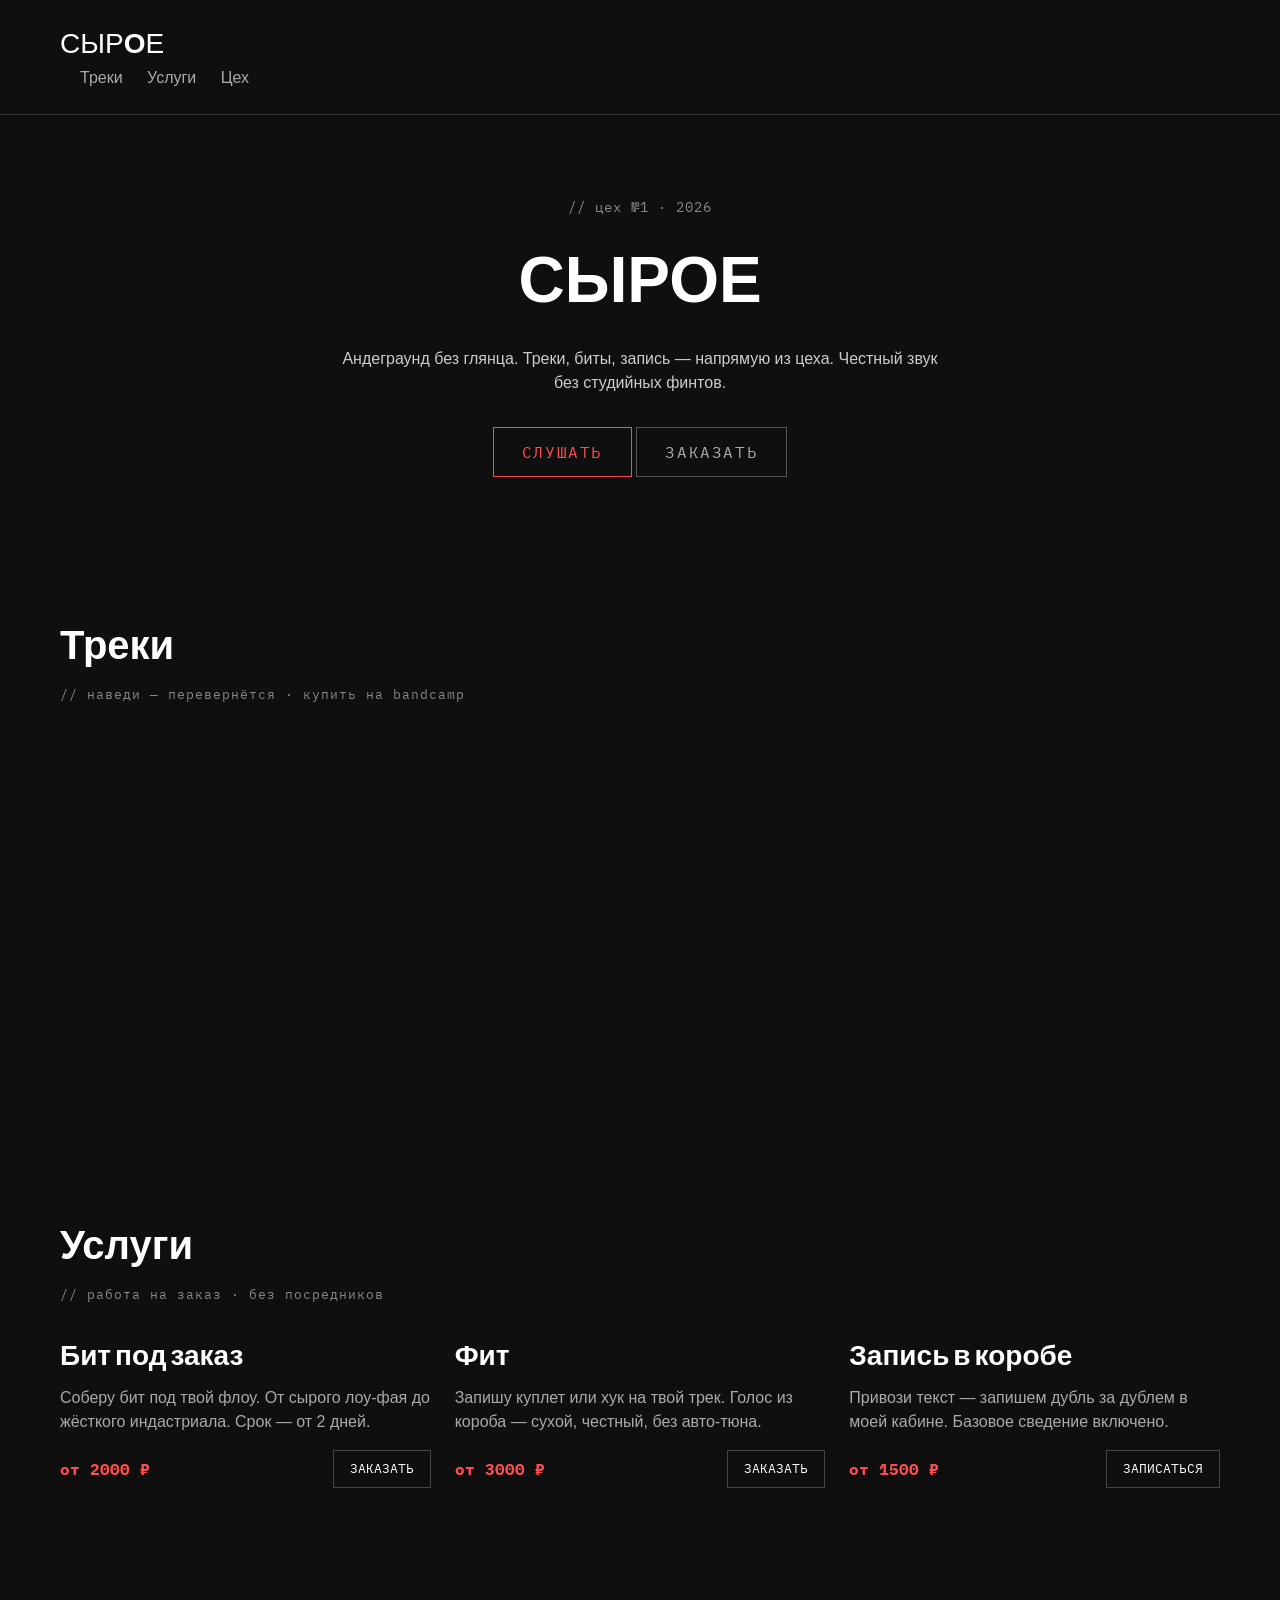
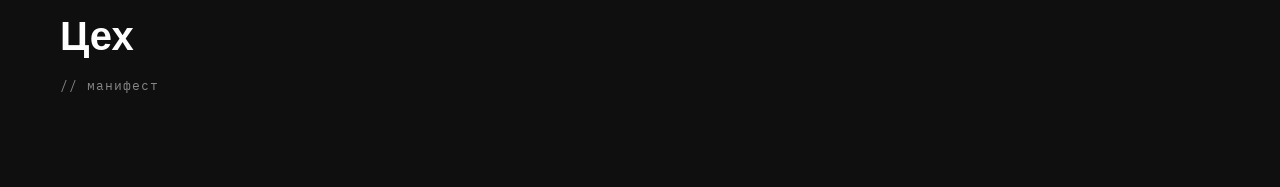
<file: S_Y_R_O_E/index.html>
<!DOCTYPE html>
<html lang="ru">
<head>
  <meta charset="UTF-8">
  <meta name="viewport" content="width=device-width, initial-scale=1.0">
  <title>СЫРОЕ — андеграунд из цеха</title>
  <meta name="description" content="СЫРОЕ. Треки, биты, запись — напрямую из цеха. Андеграунд без глянца.">
  <link rel="preconnect" href="https://fonts.googleapis.com">
  <link rel="preconnect" href="https://fonts.gstatic.com" crossorigin>
  <link href="https://fonts.googleapis.com/css2?family=Bebas+Neue&family=IBM+Plex+Mono:wght@400;500;700&display=swap" rel="stylesheet">

  <style>
    :root {
      --accent: #ff4d4d;
      --bg: #0f0f0f;
      --card: #1a1a1a;
    }

    * { box-sizing: border-box; margin: 0; padding: 0; }
    body { background: var(--bg); color: #fff; font-family: sans-serif; line-height: 1.5; }

    .wrap { max-width: 1200px; margin: 0 auto; padding: 0 20px; }

    /* HEADER */
    header { padding: 24px 0; border-bottom: 1px solid #333; }
    .logo { font-family: 'Bebas Neue', sans-serif; font-size: 28px; text-decoration: none; color: #fff; }
    nav a { color: #aaa; text-decoration: none; margin-left: 20px; font-weight: 500; }
    nav a:hover { color: var(--accent); }

    /* HERO */
    .hero { padding: 80px 0; text-align: center; }
    .tag { color: #888; font-family: 'IBM Plex Mono', monospace; font-size: 14px; letter-spacing: 1px; }
    .hero h1 { font-family: 'Bebas Neue', sans-serif; font-size: 64px; margin: 16px 0; }
    .hero p { color: #ccc; max-width: 600px; margin: 0 auto 32px; }
    .btn { display: inline-block; padding: 12px 28px; border: 1px solid var(--accent); color: var(--accent); text-decoration: none; font-family: 'IBM Plex Mono', monospace; text-transform: uppercase; letter-spacing: 0.1em; transition: all 0.3s; }
    .btn:hover { background: var(--accent); color: var(--bg); }
    .btn-ghost { border-color: #555; color: #aaa; }
    .btn-ghost:hover { border-color: var(--accent); color: var(--accent); background: transparent; }

    /* TRACKS GRID */
    #tracks { padding: 60px 0; }
    h2 { font-family: 'Bebas Neue', sans-serif; font-size: 40px; margin-bottom: 8px; }
    .sub { color: #888; font-family: 'IBM Plex Mono', monospace; font-size: 13px; letter-spacing: 1px; margin-bottom: 32px; }
    .grid-tracks { display: grid; grid-template-columns: repeat(auto-fit, minmax(260px, 1fr)); gap: 30px; }

    /* FLIP CARD */
    .flip-card { perspective: 1000px; width: 280px; height: 360px; position: relative; }
    .flip-card-inner { position: relative; width: 100%; height: 100%; transform-style: preserve-3d; transition: transform 0.8s cubic-bezier(0.4, 0, 0.2, 1); }
    .flip-card:hover .flip-card-inner { transform: rotateY(180deg); }
    .flip-card-front, .flip-card-back { position: absolute; top: 0; left: 0; backface-visibility: hidden; width: 100%; height: 100%; display: flex; flex-direction: column; justify-content: center; align-items: center; text-align: center; padding: 20px; box-sizing: border-box; }
    .flip-card-front { background: var(--card); color: white; }
    .flip-card-back { background: var(--bg); color: var(--accent); transform: rotateY(180deg); }
    .letter { font-family: 'Bebas Neue', sans-serif; font-size: 80px; line-height: 1; opacity: 0.15; position: absolute; top: -10px; left: -10px; right: -10px; bottom: -10px; pointer-events: none; }
    .tag-small { color: #888; font-family: 'IBM Plex Mono', monospace; font-size: 12px; letter-spacing: 1px; margin-top: 8px; }

    /* LYRICS TOGGLE */
    .lyrics {
      max-height: 80px;
      overflow: hidden;
      position: relative;
      margin-bottom: 16px;
      transition: max-height 0.6s cubic-bezier(0.4, 0, 0.2, 1);
    }
    .lyrics::after {
      content: '';
      position: absolute;
      bottom: 0;
      left: 0; right: 0;
      height: 40px;
      background: linear-gradient(transparent, var(--bg));
      pointer-events: none;
    }
    .lyrics.expanded { max-height: 500px; }
    .lyrics.expanded::after { opacity: 0; }
    .lyrics p { margin: 0; font-size: 15px; line-height: 1.4; }

    .lyrics-toggle {
      display: inline-block;
      padding: 8px 16px;
      border: 1px solid var(--accent);
      color: var(--accent);
      background: transparent;
      cursor: pointer;
      font-family: 'IBM Plex Mono', monospace;
      text-transform: uppercase;
      letter-spacing: 0.1em;
      transition: all 0.3s;
      user-select: none;
    }
    .lyrics-toggle:hover { background: var(--accent); color: var(--bg); }

    .price-row { display: flex; justify-content: space-between; align-items: center; width: 100%; margin-top: 16px; }
    .price { font-family: 'IBM Plex Mono', monospace; font-weight: 700; color: var(--accent); }
    .buy { color: #fff; text-decoration: none; border: 1px solid #444; padding: 8px 16px; font-family: 'IBM Plex Mono', monospace; text-transform: uppercase; font-size: 13px; transition: 0.3s; }
    .buy:hover { border-color: var(--accent); color: var(--accent); }

    /* SERVICES & TSEH */
    section { padding: 60px 0; }
    .services { display: grid; grid-template-columns: repeat(auto-fit, minmax(260px, 1fr)); gap: 24px; }
    .service h3 { font-family: 'Bebas Neue', sans-serif; font-size: 28px; margin-bottom: 8px; }
    .service p { color: #aaa; margin-bottom: 16px; }
    .principles li { margin: 6px 0; color: #666; }

    footer { padding: 40px 0; border-top: 1px solid #333; text-align: center; color: #777; }
    .socials a { color: #fff; margin: 0 10px; text-decoration: none; }
    .socials a:hover { color: var(--accent); }

    /* SCROLL ANIMATION */
    .reveal { opacity: 0; transform: translateY(30px); transition: opacity 0.8s, transform 0.8s; }
    .reveal.visible { opacity: 1; transform: translateY(0); }
    .reveal-delay-1 { transition-delay: 0.1s; }
    .reveal-delay-2 { transition-delay: 0.2s; }
    .reveal-delay-3 { transition-delay: 0.3s; }
    .reveal-delay-4 { transition-delay: 0.4s; }
  </style>
</head>

<body>
  <header>
    <div class="wrap">
      <a href="#" class="logo">СЫР<b>О</b>Е</a>
      <nav>
        <a href="#tracks">Треки</a>
        <a href="#services">Услуги</a>
        <a href="#tseh">Цех</a>
      </nav>
    </div>
  </header>

  <section class="hero">
    <div class="wrap">
      <span class="tag">// цех №1 · 2026</span>
      <h1>СЫР<b>О</b>Е</h1>
      <p>Андеграунд без глянца. Треки, биты, запись — напрямую из цеха. Честный звук без студийных финтов.</p>
      <div class="cta">
        <a href="#tracks" class="btn btn-primary">Слушать</a>
        <a href="#services" class="btn btn-ghost">Заказать</a>
      </div>
    </div>
  </section>

  <section id="tracks">
    <div class="wrap">
      <h2>Треки</h2>
      <div class="sub">// наведи — перевернётся · купить на bandcamp</div>
      <div class="grid-tracks">

        <!-- КАРТОЧКА 1 -->
        <div class="flip-card reveal reveal-delay-1">
          <div class="flip-card-inner">
            <div class="flip-card-front">
              <div class="letter">Ц</div>
              <h3>ЦЕХ</h3>
              <span class="tag-small">жёсткий</span>
            </div>
            <div class="flip-card-back">
              <h3>ЦЕХ</h3>
              <div class="lyrics">
                <p>«Здесь не пишут — здесь куют. Каждый такт как удар по металлу.»</p>
              </div>
              <button type="button" class="lyrics-toggle">Развернуть</button>
              <div class="price-row">
                <span class="price">100 ₽</span>
                <a href="/tracks/ceh" class="buy">купить</a>
              </div>
            </div>
          </div>
        </div>

        <!-- КАРТОЧКА 2 -->
        <div class="flip-card reveal reveal-delay-2">
          <div class="flip-card-inner">
            <div class="flip-card-front">
              <div class="letter">С</div>
              <h3>СМЕНА ОКОНЧЕНА</h3>
              <span class="tag-small">лирика</span>
            </div>
            <div class="flip-card-back">
              <h3>СМЕНА ОКОНЧЕНА</h3>
              <div class="lyrics">
                <p>«Гудок. Замок. Фонарь натриевый. Дом — там, где не спрашивают.»</p>
              </div>
              <button type="button" class="lyrics-toggle">Развернуть</button>
              <div class="price-row">
                <span class="price">100 ₽</span>
                <a href="/tracks/smena" class="buy">купить</a>
              </div>
            </div>
          </div>
        </div>

        <!-- КАРТОЧКА 3 -->
        <div class="flip-card reveal reveal-delay-3">
          <div class="flip-card-inner">
            <div class="flip-card-front">
              <div class="letter">В</div>
              <h3>ВОЛК</h3>
              <span class="tag-small">брендовый</span>
            </div>
            <div class="flip-card-back">
              <h3>ВОЛК</h3>
              <div class="lyrics">
                <p>«Я не вою на луну. Я работаю в темноте.»</p>
              </div>
              <button type="button" class="lyrics-toggle">Развернуть</button>
              <div class="price-row">
                <span class="price">100 ₽</span>
                <a href="/tracks/volk" class="buy">купить</a>
              </div>
            </div>
          </div>
        </div>

        <!-- КАРТОЧКА 4 -->
        <div class="flip-card reveal reveal-delay-4">
          <div class="flip-card-inner">
            <div class="flip-card-front">
              <div class="letter">П</div>
              <h3>ПЛАСТИЛИН</h3>
              <span class="tag-small">философский</span>
            </div>
            <div class="flip-card-back">
              <h3>ПЛАСТИЛИН</h3>
              <div class="lyrics">
                <p>«Меня лепили руками чужими — я застыл как смог над районом.»</p>
              </div>
              <button type="button" class="lyrics-toggle">Развернуть</button>
              <div class="price-row">
                <span class="price">100 ₽</span>
                <a href="/tracks/plastilin" class="buy">купить</a>
              </div>
            </div>
          </div>
        </div>

      </div>
    </div>
  </section>

  <section id="services">
    <div class="wrap">
      <h2>Услуги</h2>
      <div class="sub">// работа на заказ · без посредников</div>
      <div class="services">
        <div class="service">
          <h3>Бит под заказ</h3>
          <p>Соберу бит под твой флоу. От сырого лоу-фая до жёсткого индастриала. Срок — от 2 дней.</p>
          <div class="price-row">
            <span class="price">от 2000 ₽</span>
            <a href="/order/beat" class="buy">заказать</a>
          </div>
        </div>
        <div class="service">
          <h3>Фит</h3>
          <p>Запишу куплет или хук на твой трек. Голос из короба — сухой, честный, без авто-тюна.</p>
          <div class="price-row">
            <span class="price">от 3000 ₽</span>
            <a href="/order/feature" class="buy">заказать</a>
          </div>
        </div>
        <div class="service">
          <h3>Запись в коробе</h3>
          <p>Привози текст — запишем дубль за дублем в моей кабине. Базовое сведение включено.</p>
          <div class="price-row">
            <span class="price">от 1500 ₽</span>
            <a href="/order/record" class="buy">записаться</a>
          </div>
        </div>
      </div>
    </div>
  </section>

  <section id="tseh">
    <div class="wrap">
      <h2>Цех</h2>
      <div class="sub">// манифест</
</file>
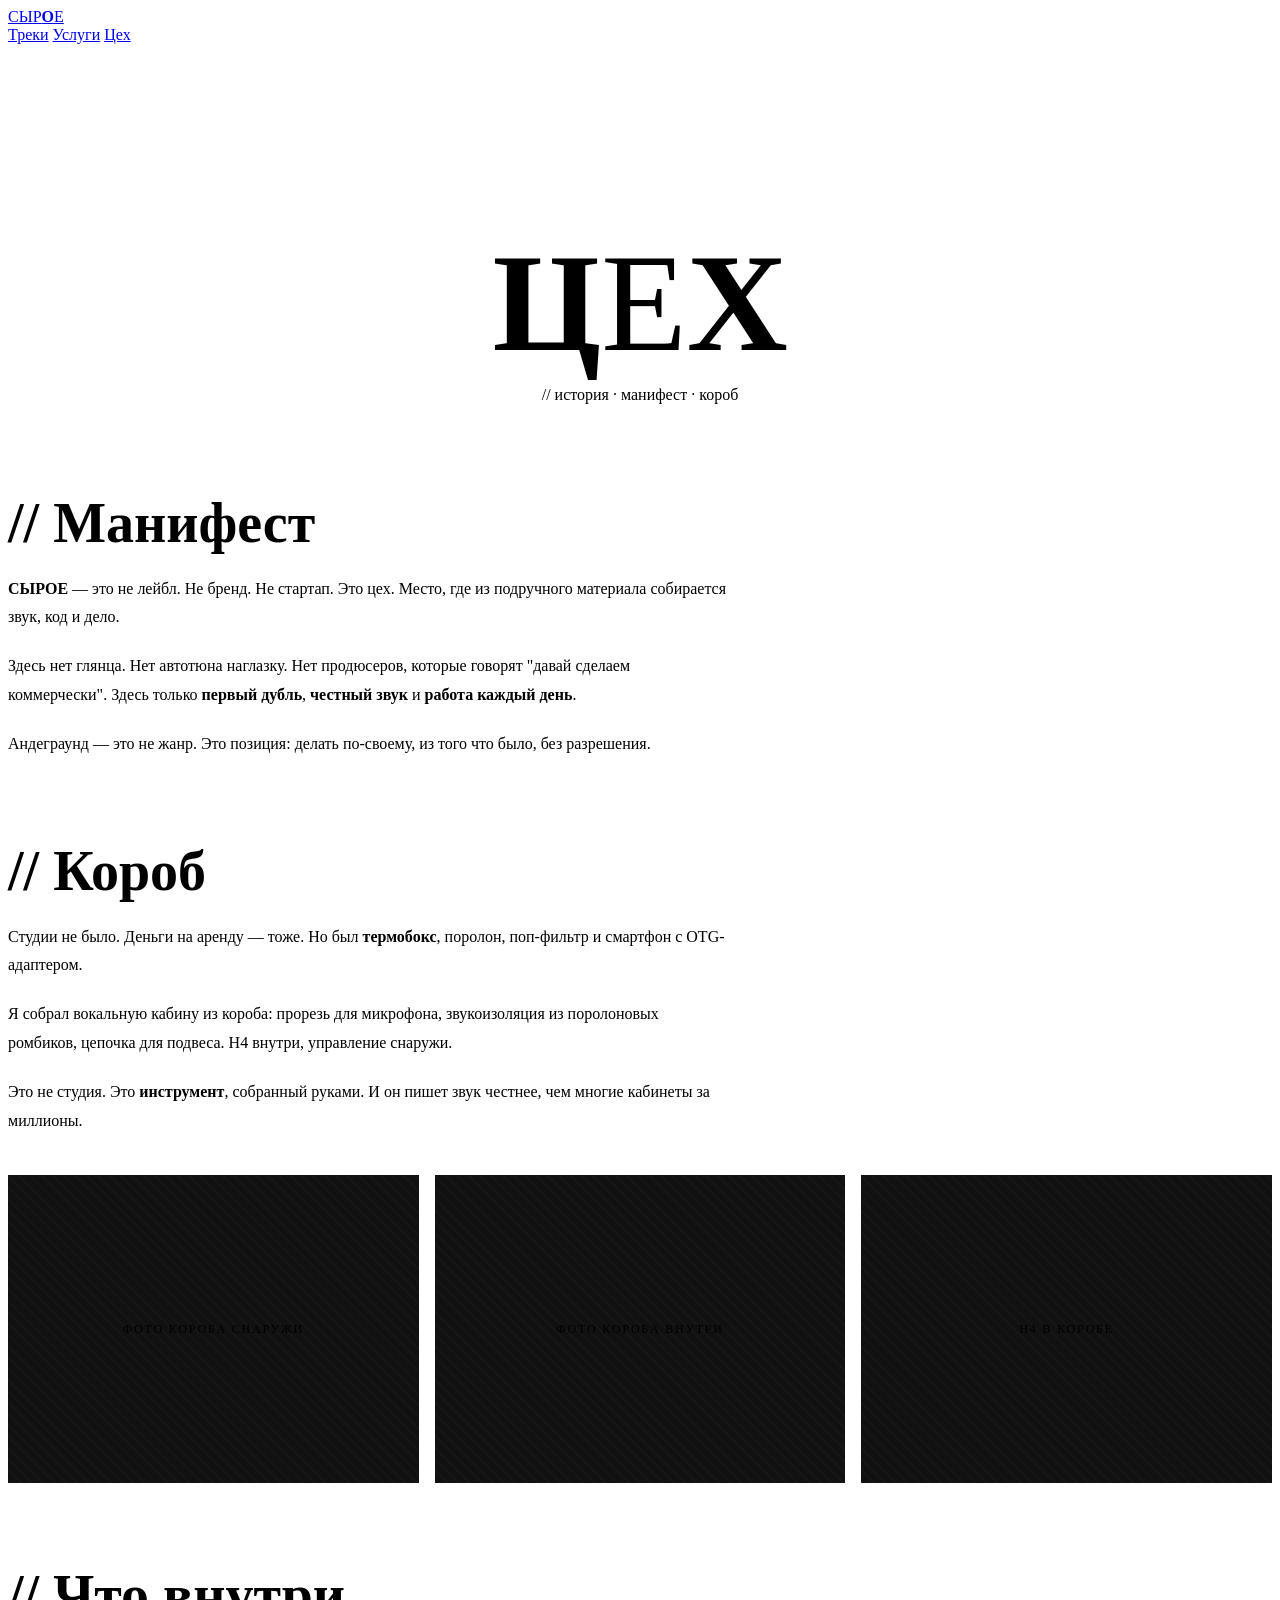
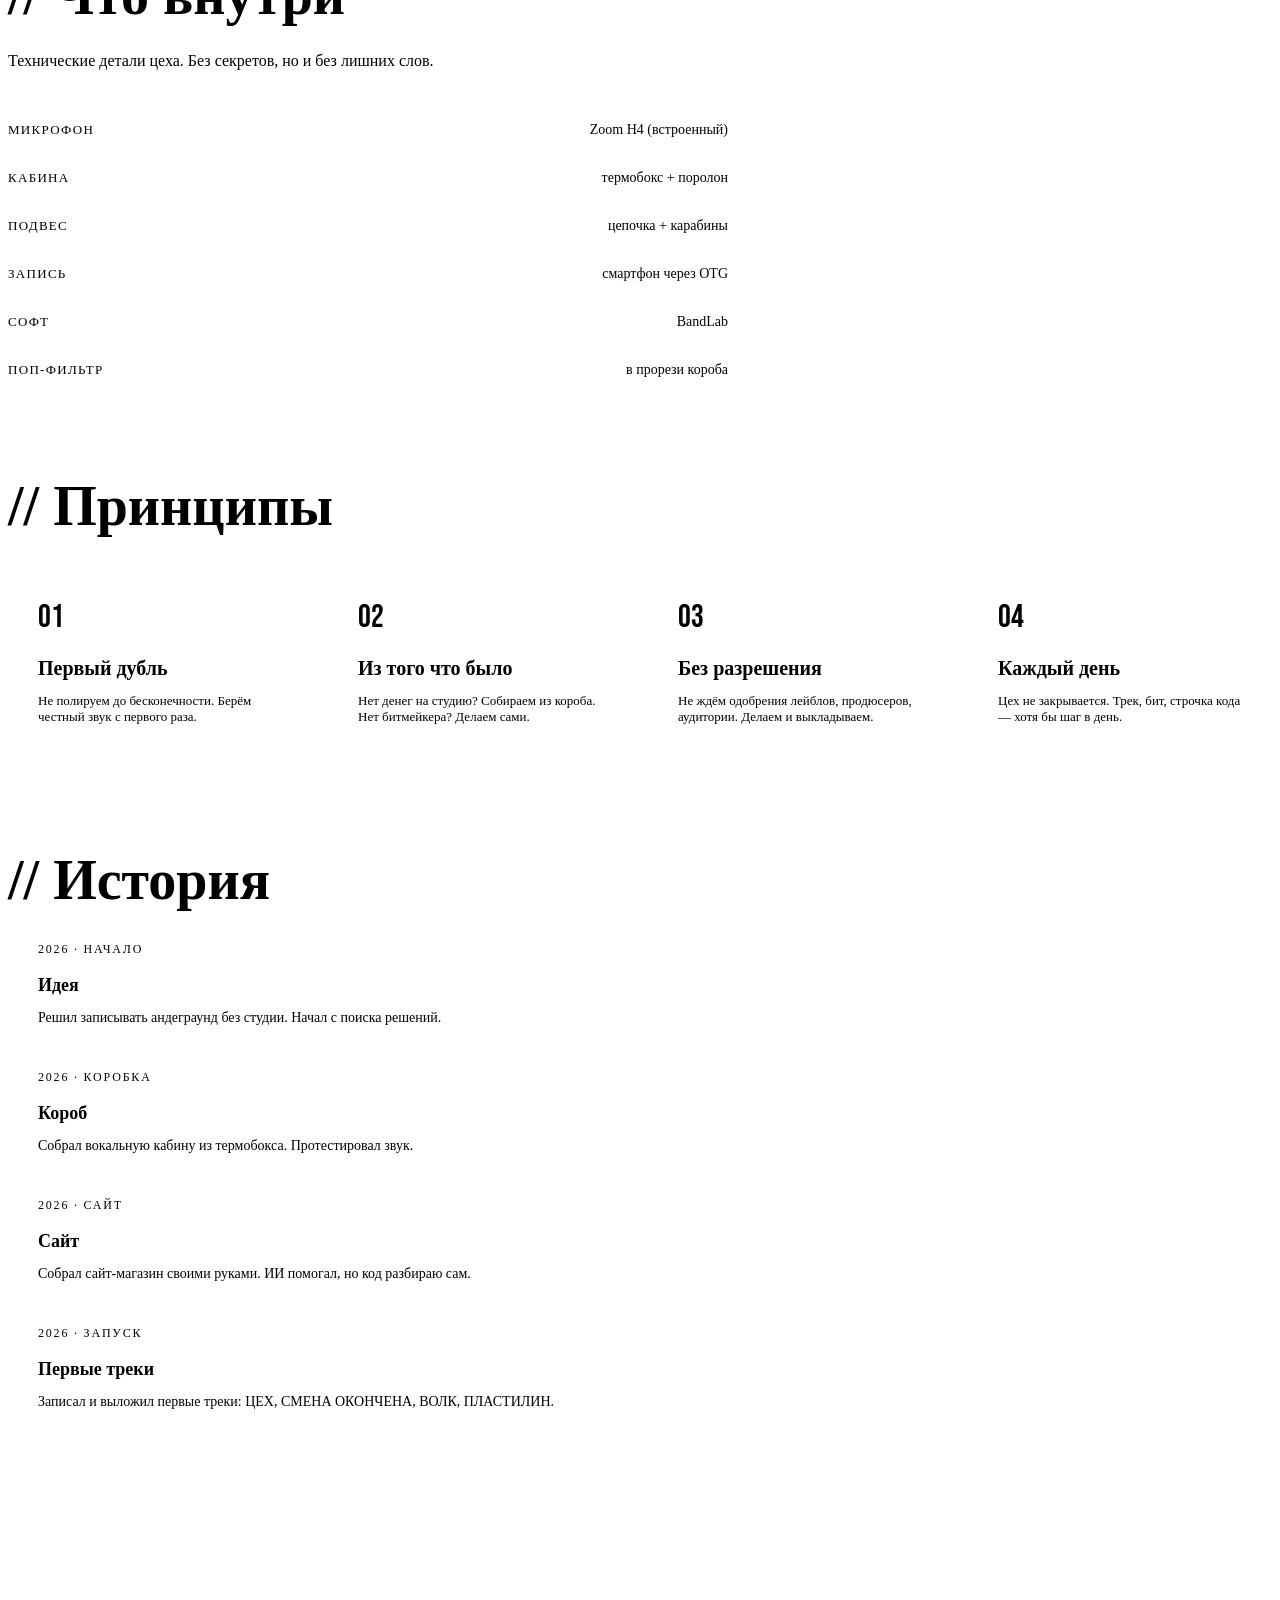
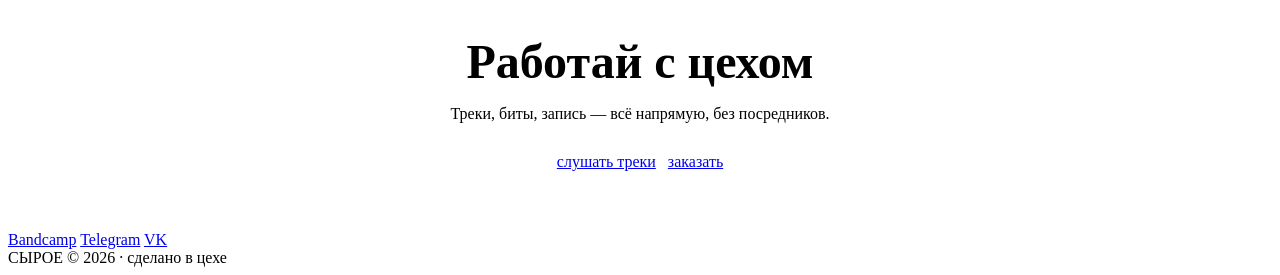
<file: S_Y_R_O_E/about.html>
<!DOCTYPE html>
<html lang="ru">
<head>
<meta charset="UTF-8">
<meta name="viewport" content="width=device-width, initial-scale=1.0">
<title>Цех — СЫРОЕ</title>
<meta name="description" content="Цех СЫРОЕ. История, манифест, короб. Андеграунд без глянца.">
<link rel="preconnect" href="https://fonts.googleapis.com">
<link rel="preconnect" href="https://fonts.gstatic.com" crossorigin>
<link href="https://fonts.googleapis.com/css2?family=Bebas+Neue&family=IBM+Plex+Mono:wght@400;500;700&display=swap" rel="stylesheet">
<link rel="stylesheet" href="styles.css">
<style>
.about-hero {
  padding: 80px 0 40px;
  text-align: center;
}

.about-hero h1 {
  font-size: clamp(60px, 12vw, 140px);
  line-height: 0.9;
  margin-bottom: 20px;
}

.about-hero h1 b {
  color: var(--accent);
  font-weight: 400;
}

.about-hero .sub {
  margin-bottom: 0;
}

.about-section {
  margin-bottom: 80px;
}

.about-section h2 {
  font-size: clamp(36px, 6vw, 56px);
  margin-bottom: 20px;
}

.about-section h2::before {
  content: '// ';
  color: var(--accent);
}

.about-text {
  max-width: 720px;
  font-size: 16px;
  line-height: 1.8;
  color: var(--muted);
}

.about-text p {
  margin-bottom: 20px;
}

.about-text b {
  color: var(--text);
}

.about-text .accent {
  color: var(--accent);
}

.photo-grid {
  display: grid;
  grid-template-columns: repeat(auto-fit, minmax(280px, 1fr));
  gap: 16px;
  margin-top: 40px;
}

.photo-placeholder {
  aspect-ratio: 4 / 3;
  background:
    repeating-linear-gradient(45deg, rgba(255,255,255,0.02) 0 2px, transparent 2px 8px),
    #111;
  border: 1px solid var(--border);
  display: flex;
  align-items: center;
  justify-content: center;
  color: var(--muted);
  font-size: 12px;
  text-transform: uppercase;
  letter-spacing: 0.15em;
}

.tech-list {
  max-width: 720px;
  margin-top: 30px;
}

.tech-item {
  display: flex;
  justify-content: space-between;
  padding: 16px 0;
  border-bottom: 1px dashed var(--border);
}

.tech-item .label {
  color: var(--muted);
  font-size: 13px;
  text-transform: uppercase;
  letter-spacing: 0.1em;
}

.tech-item .value {
  color: var(--text);
  font-size: 14px;
}

.principles-grid {
  display: grid;
  grid-template-columns: repeat(auto-fit, minmax(240px, 1fr));
  gap: 16px;
  margin-top: 30px;
}

.principle-card {
  padding: 30px;
  background: var(--card);
  border: 1px solid var(--border);
  border-left: 4px solid var(--accent);
}

.principle-card .num {
  font-family: 'Bebas Neue', sans-serif;
  font-size: 32px;
  color: var(--accent);
  margin-bottom: 10px;
}

.principle-card h3 {
  font-size: 20px;
  margin-bottom: 10px;
}

.principle-card p {
  font-size: 13px;
  color: var(--muted);
}

.timeline {
  max-width: 720px;
  margin-top: 30px;
}

.timeline-item {
  padding-left: 30px;
  border-left: 2px solid var(--border);
  padding-bottom: 30px;
  position: relative;
}

.timeline-item::before {
  content: '';
  position: absolute;
  left: -6px;
  top: 0;
  width: 10px;
  height: 10px;
  background: var(--accent);
  border-radius: 50%;
}

.timeline-item .date {
  font-size: 12px;
  color: var(--accent);
  text-transform: uppercase;
  letter-spacing: 0.15em;
  margin-bottom: 8px;
}

.timeline-item h3 {
  font-size: 18px;
  margin-bottom: 8px;
}

.timeline-item p {
  font-size: 14px;
  color: var(--muted);
}

.cta-section {
  text-align: center;
  padding: 60px 0;
  border-top: 1px solid var(--border);
}

.cta-section h2 {
  font-size: clamp(32px, 5vw, 48px);
  margin-bottom: 12px;
}

.cta-section p {
  color: var(--muted);
  margin-bottom: 30px;
}

.cta-buttons {
  display: flex;
  gap: 12px;
  justify-content: center;
  flex-wrap: wrap;
}
</style>
</head>
<body>

<header>
  <div class="wrap">
    <a href="index.html" class="logo">СЫР<b>О</b>Е</a>
    <nav>
      <a href="index.html#tracks">Треки</a>
      <a href="index.html#services">Услуги</a>
      <a href="index.html#tseh">Цех</a>
    </nav>
  </div>
</header>

<div class="wrap">
  
  <!-- HERO -->
  <section class="about-hero">
    <h1>Ц<b>Е</b>Х</h1>
    <div class="sub">// история · манифест · короб</div>
  </section>
  
  <!-- МАНИФЕСТ -->
  <section class="about-section">
    <h2>Манифест</h2>
    <div class="about-text">
      <p>
        <b>СЫРОЕ</b> — это не лейбл. Не бренд. Не стартап.
        Это <span class="accent">цех</span>. Место, где из подручного материала
        собирается звук, код и дело.
      </p>
      <p>
        Здесь нет глянца. Нет автотюна наглазку. Нет продюсеров,
        которые говорят "давай сделаем коммерчески". Здесь только
        <b>первый дубль</b>, <b>честный звук</b> и <b>работа каждый день</b>.
      </p>
      <p>
        Андеграунд — это не жанр. Это <span class="accent">позиция</span>:
        делать по-своему, из того что было, без разрешения.
      </p>
    </div>
  </section>
  
  <!-- ИСТОРИЯ КОРОБА -->
  <section class="about-section">
    <h2>Короб</h2>
    <div class="about-text">
      <p>
        Студии не было. Деньги на аренду — тоже. Но был <b>термобокс</b>,
        поролон, поп-фильтр и смартфон с OTG-адаптером.
      </p>
      <p>
        Я собрал <span class="accent">вокальную кабину из короба</span>:
        прорезь для микрофона, звукоизоляция из поролоновых ромбиков,
        цепочка для подвеса. H4 внутри, управление снаружи.
      </p>
      <p>
        Это не студия. Это <b>инструмент</b>, собранный руками.
        И он пишет звук честнее, чем многие кабинеты за миллионы.
      </p>
    </div>
    
    <div class="photo-grid">
      <div class="photo-placeholder">фото короба снаружи</div>
      <div class="photo-placeholder">фото короба внутри</div>
      <div class="photo-placeholder">h4 в коробе</div>
    </div>
  </section>
  
  <!-- ТЕХНИЧЕСКИЕ ДЕТАЛИ -->
  <section class="about-section">
    <h2>Что внутри</h2>
    <div class="about-text">
      <p>Технические детали цеха. Без секретов, но и без лишних слов.</p>
    </div>
    
    <div class="tech-list">
      <div class="tech-item">
        <span class="label">микрофон</span>
        <span class="value">Zoom H4 (встроенный)</span>
      </div>
      <div class="tech-item">
        <span class="label">кабина</span>
        <span class="value">термобокс + поролон</span>
      </div>
      <div class="tech-item">
        <span class="label">подвес</span>
        <span class="value">цепочка + карабины</span>
      </div>
      <div class="tech-item">
        <span class="label">запись</span>
        <span class="value">смартфон через OTG</span>
      </div>
      <div class="tech-item">
        <span class="label">софт</span>
        <span class="value">BandLab</span>
      </div>
      <div class="tech-item">
        <span class="label">поп-фильтр</span>
        <span class="value">в прорези короба</span>
      </div>
    </div>
  </section>
  
  <!-- ПРИНЦИПЫ -->
  <section class="about-section">
    <h2>Принципы</h2>
    <div class="principles-grid">
      <div class="principle-card">
        <div class="num">01</div>
        <h3>Первый дубль</h3>
        <p>Не полируем до бесконечности. Берём честный звук с первого раза.</p>
      </div>
      <div class="principle-card">
        <div class="num">02</div>
        <h3>Из того что было</h3>
        <p>Нет денег на студию? Собираем из короба. Нет битмейкера? Делаем сами.</p>
      </div>
      <div class="principle-card">
        <div class="num">03</div>
        <h3>Без разрешения</h3>
        <p>Не ждём одобрения лейблов, продюсеров, аудитории. Делаем и выкладываем.</p>
      </div>
      <div class="principle-card">
        <div class="num">04</div>
        <h3>Каждый день</h3>
        <p>Цех не закрывается. Трек, бит, строчка кода — хотя бы шаг в день.</p>
      </div>
    </div>
  </section>
  
  <!-- ИСТОРИЯ ПРОЕКТА -->
  <section class="about-section">
    <h2>История</h2>
    <div class="timeline">
      <div class="timeline-item">
        <div class="date">2026 · начало</div>
        <h3>Идея</h3>
        <p>Решил записывать андеграунд без студии. Начал с поиска решений.</p>
      </div>
      <div class="timeline-item">
        <div class="date">2026 · коробка</div>
        <h3>Короб</h3>
        <p>Собрал вокальную кабину из термобокса. Протестировал звук.</p>
      </div>
      <div class="timeline-item">
        <div class="date">2026 · сайт</div>
        <h3>Сайт</h3>
        <p>Собрал сайт-магазин своими руками. ИИ помогал, но код разбираю сам.</p>
      </div>
      <div class="timeline-item">
        <div class="date">2026 · запуск</div>
        <h3>Первые треки</h3>
        <p>Записал и выложил первые треки: ЦЕХ, СМЕНА ОКОНЧЕНА, ВОЛК, ПЛАСТИЛИН.</p>
      </div>
    </div>
  </section>
  
  <!-- CTA -->
  <section class="cta-section">
    <h2>Работай с цехом</h2>
    <p>Треки, биты, запись — всё напрямую, без посредников.</p>
    <div class="cta-buttons">
      <a href="index.html#tracks" class="btn btn-primary">слушать треки</a>
      <a href="order.html" class="btn btn-ghost">заказать</a>
    </div>
  </section>
  
</div>

<footer>
  <div class="wrap">
    <div class="socials">
      <a href="https://syroe.bandcamp.com">Bandcamp</a>
      <a href="https://t.me/syroe">Telegram</a>
      <a href="https://vk.com/syroe">VK</a>
    </div>
    <span class="copyright">СЫРОЕ © 2026 · сделано в цехе</span>
  </div>
</footer>

</body>
</html>
</file>
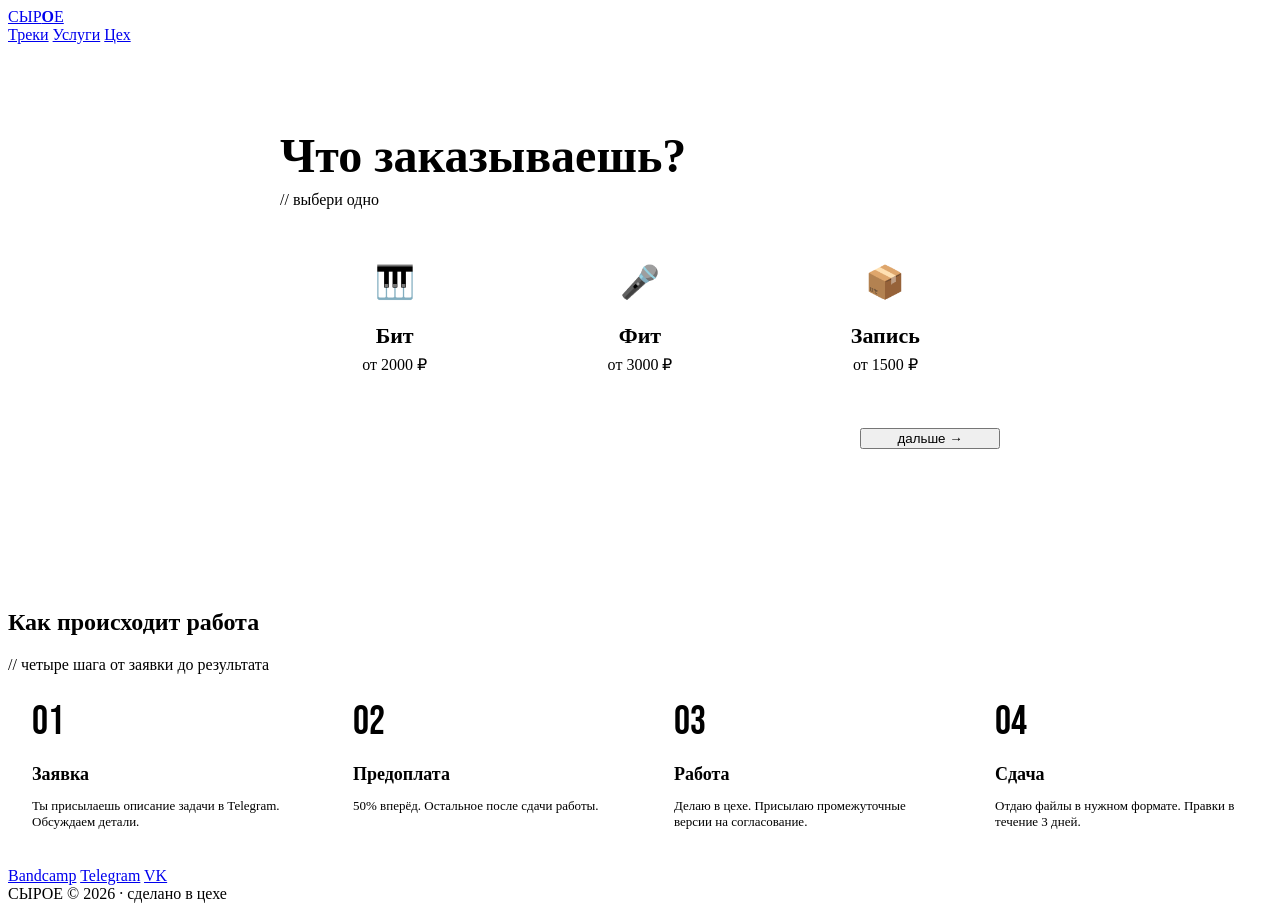
<file: S_Y_R_O_E/order.html>
<!DOCTYPE html>
<html lang="ru">
<head>
<meta charset="UTF-8">
<meta name="viewport" content="width=device-width, initial-scale=1.0">
<title>Заказ — СЫРОЕ</title>
<meta name="description" content="Закажи бит, фит или запись в коробе. Проект СЫРОЕ.">
<link rel="preconnect" href="https://fonts.googleapis.com">
<link rel="preconnect" href="https://fonts.gstatic.com" crossorigin>
<link href="https://fonts.googleapis.com/css2?family=Bebas+Neue&family=IBM+Plex+Mono:wght@400;500;700&display=swap" rel="stylesheet">
<link rel="stylesheet" href="styles.css">
<style>
/* Стили только для страницы заказа */
.wizard {
  max-width: 720px;
  margin: 40px auto 60px;
}

.step {
  display: none;
}

.step.active {
  display: block;
  animation: fadeIn 0.4s ease;
}

@keyframes fadeIn {
  from { opacity: 0; transform: translateY(10px); }
  to { opacity: 1; transform: translateY(0); }
}

.step-indicator {
  display: flex;
  gap: 8px;
  margin-bottom: 40px;
}

.step-dot {
  flex: 1;
  height: 4px;
  background: var(--border);
  transition: 0.3s;
}

.step-dot.active {
  background: var(--accent);
}

.step h2 {
  font-size: clamp(32px, 5vw, 48px);
  margin-bottom: 8px;
}

.step .sub {
  margin-bottom: 30px;
}

.option-grid {
  display: grid;
  grid-template-columns: repeat(auto-fit, minmax(200px, 1fr));
  gap: 16px;
  margin-bottom: 30px;
}

.option-card {
  background: var(--card);
  border: 2px solid var(--border);
  padding: 24px;
  cursor: pointer;
  transition: 0.3s;
  text-align: center;
}

.option-card:hover {
  border-color: var(--accent);
}

.option-card.selected {
  border-color: var(--accent);
  background: rgba(255, 107, 53, 0.08);
}

.option-card .icon {
  font-size: 32px;
  margin-bottom: 12px;
}

.option-card h3 {
  font-size: 22px;
  margin-bottom: 6px;
}

.option-card .price {
  font-size: 16px;
}

.form-group {
  margin-bottom: 24px;
}

.form-group label {
  display: block;
  font-size: 12px;
  text-transform: uppercase;
  letter-spacing: 0.15em;
  color: var(--muted);
  margin-bottom: 10px;
}

.form-group input,
.form-group textarea,
.form-group select {
  width: 100%;
  padding: 14px;
  background: var(--card);
  border: 1px solid var(--border);
  color: var(--text);
  font-family: 'IBM Plex Mono', monospace;
  font-size: 14px;
  transition: 0.3s;
}

.form-group input:focus,
.form-group textarea:focus,
.form-group select:focus {
  outline: none;
  border-color: var(--accent);
}

.form-group textarea {
  min-height: 120px;
  resize: vertical;
}

.tag-options {
  display: flex;
  gap: 10px;
  flex-wrap: wrap;
}

.tag-option {
  padding: 10px 18px;
  background: var(--card);
  border: 1px solid var(--border);
  cursor: pointer;
  transition: 0.3s;
  font-size: 13px;
}

.tag-option:hover {
  border-color: var(--accent);
}

.tag-option.selected {
  background: var(--accent);
  color: var(--bg);
  border-color: var(--accent);
}

.wizard-nav {
  display: flex;
  justify-content: space-between;
  gap: 12px;
  margin-top: 30px;
}

.wizard-nav .btn {
  min-width: 140px;
}

.btn-back {
  background: transparent;
  border: 1px solid var(--border);
  color: var(--muted);
}

.btn-back:hover {
  border-color: var(--text);
  color: var(--text);
}

/* Итог */
.result-message {
  background: var(--card);
  border-left: 4px solid var(--accent);
  padding: 30px;
  margin-bottom: 30px;
  font-size: 14px;
  line-height: 1.8;
  white-space: pre-wrap;
}

.process-section {
  margin-top: 80px;
  padding-top: 60px;
  border-top: 1px solid var(--border);
}

.process-grid {
  display: grid;
  grid-template-columns: repeat(auto-fit, minmax(200px, 1fr));
  gap: 20px;
}

.process-step {
  padding: 24px;
  background: var(--card);
  border: 1px solid var(--border);
}

.process-step .num {
  font-family: 'Bebas Neue', sans-serif;
  font-size: 40px;
  color: var(--accent);
  margin-bottom: 10px;
}

.process-step h3 {
  font-size: 18px;
  margin-bottom: 8px;
}

.process-step p {
  font-size: 13px;
  color: var(--muted);
}
</style>
</head>
<body>

<header>
  <div class="wrap">
    <a href="index.html" class="logo">СЫР<b>О</b>Е</a>
    <nav>
      <a href="index.html#tracks">Треки</a>
      <a href="index.html#services">Услуги</a>
      <a href="index.html#tseh">Цех</a>
    </nav>
  </div>
</header>

<div class="wrap">
  <div class="wizard">
    
    <!-- Индикатор шагов -->
    <div class="step-indicator">
      <div class="step-dot active" data-step="1"></div>
      <div class="step-dot" data-step="2"></div>
      <div class="step-dot" data-step="3"></div>
      <div class="step-dot" data-step="4"></div>
    </div>
    
    <!-- ШАГ 1: Выбор услуги -->
    <div class="step active" data-step="1">
      <h2>Что заказываешь?</h2>
      <div class="sub">// выбери одно</div>
      
      <div class="option-grid">
        <div class="option-card" data-service="Бит под заказ" data-price="от 2000 ₽">
          <div class="icon">🎹</div>
          <h3>Бит</h3>
          <span class="price">от 2000 ₽</span>
        </div>
        
        <div class="option-card" data-service="Фит" data-price="от 3000 ₽">
          <div class="icon">🎤</div>
          <h3>Фит</h3>
          <span class="price">от 3000 ₽</span>
        </div>
        
        <div class="option-card" data-service="Запись в коробе" data-price="от 1500 ₽">
          <div class="icon">📦</div>
          <h3>Запись</h3>
          <span class="price">от 1500 ₽</span>
        </div>
      </div>
      
      <div class="wizard-nav">
        <span></span>
        <button class="btn btn-primary" onclick="nextStep()">дальше →</button>
      </div>
    </div>
    
    <!-- ШАГ 2: Детали -->
    <div class="step" data-step="2">
      <h2>Детали</h2>
      <div class="sub">// расскажи, что нужно</div>
      
      <div class="form-group">
        <label>Настроение / стиль</label>
        <div class="tag-options">
          <div class="tag-option" data-tag="жёсткий">жёсткий</div>
          <div class="tag-option" data-tag="мрачный">мрачный</div>
          <div class="tag-option" data-tag="лоу-фай">лоу-фай</div>
          <div class="tag-option" data-tag="индастриал">индастриал</div>
          <div class="tag-option" data-tag="лирика">лирика</div>
        </div>
      </div>
      
      <div class="form-group">
        <label>Опиши задачу (опционально)</label>
        <textarea id="details" placeholder="Темп, референсы, срок, особые пожелания..."></textarea>
      </div>
      
      <div class="wizard-nav">
        <button class="btn btn-back" onclick="prevStep()">← назад</button>
        <button class="btn btn-primary" onclick="nextStep()">дальше →</button>
      </div>
    </div>
    
    <!-- ШАГ 3: Контакт -->
    <div class="step" data-step="3">
      <h2>Как с тобой связаться?</h2>
      <div class="sub">// оставь контакт</div>
      
      <div class="form-group">
        <label>Имя / ник</label>
        <input type="text" id="contact-name" placeholder="Как к тебе обращаться">
      </div>
      
      <div class="form-group">
        <label>Telegram или VK</label>
        <input type="text" id="contact-link" placeholder="@username или ссылка на VK">
      </div>
      
      <div class="wizard-nav">
        <button class="btn btn-back" onclick="prevStep()">← назад</button>
        <button class="btn btn-primary" onclick="generateMessage()">сформировать заказ</button>
      </div>
    </div>
    
    <!-- ШАГ 4: Итог -->
    <div class="step" data-step="4">
      <h2>Заказ готов</h2>
      <div class="sub">// скопируй и отправь в Telegram</div>
      
      <div class="result-message" id="result"></div>
      
      <div class="wizard-nav">
        <button class="btn btn-back" onclick="prevStep()">← изменить</button>
        <a href="https://t.me/syroe" target="_blank" class="btn btn-primary">открыть telegram</a>
      </div>
    </div>
    
  </div>
  
  <!-- ЭТАПЫ РАБОТЫ -->
  <section class="process-section">
    <h2>Как происходит работа</h2>
    <div class="sub">// четыре шага от заявки до результата</div>
    
    <div class="process-grid">
      <div class="process-step">
        <div class="num">01</div>
        <h3>Заявка</h3>
        <p>Ты присылаешь описание задачи в Telegram. Обсуждаем детали.</p>
      </div>
      
      <div class="process-step">
        <div class="num">02</div>
        <h3>Предоплата</h3>
        <p>50% вперёд. Остальное после сдачи работы.</p>
      </div>
      
      <div class="process-step">
        <div class="num">03</div>
        <h3>Работа</h3>
        <p>Делаю в цехе. Присылаю промежуточные версии на согласование.</p>
      </div>
      
      <div class="process-step">
        <div class="num">04</div>
        <h3>Сдача</h3>
        <p>Отдаю файлы в нужном формате. Правки в течение 3 дней.</p>
      </div>
    </div>
  </section>
</div>

<footer>
  <div class="wrap">
    <div class="socials">
      <a href="https://syroe.bandcamp.com">Bandcamp</a>
      <a href="https://t.me/syroe">Telegram</a>
      <a href="https://vk.com/syroe">VK</a>
    </div>
    <span class="copyright">СЫРОЕ © 2026 · сделано в цехе</span>
  </div>
</footer>

<script>
let currentStep = 1;
const totalSteps = 4;

let order = {
  service: '',
  price: '',
  tags: [],
  details: '',
  name: '',
  contact: ''
};

// Выбор услуги
document.querySelectorAll('.option-card').forEach(card => {
  card.addEventListener('click', () => {
    document.querySelectorAll('.option-card').forEach(c => c.classList.remove('selected'));
    card.classList.add('selected');
    order.service = card.dataset.service;
    order.price = card.dataset.price;
  });
});

// Выбор тегов
document.querySelectorAll('.tag-option').forEach(tag => {
  tag.addEventListener('click', () => {
    tag.classList.toggle('selected');
    const value = tag.dataset.tag;
    if (order.tags.includes(value)) {
      order.tags = order.tags.filter(t => t !== value);
    } else {
      order.tags.push(value);
    }
  });
});

function nextStep() {
  if (currentStep === 1 && !order.service) {
    alert('Выбери услугу');
    return;
  }
  
  if (currentStep < totalSteps) {
    document.querySelector(`.step[data-step="${currentStep}"]`).classList.remove('active');
    currentStep++;
    document.querySelector(`.step[data-step="${currentStep}"]`).classList.add('active');
    updateIndicator();
  }
}

function prevStep() {
  if (currentStep > 1) {
    document.querySelector(`.step[data-step="${currentStep}"]`).classList.remove('active');
    currentStep--;
    document.querySelector(`.step[data-step="${currentStep}"]`).classList.add('active');
    updateIndicator();
  }
}

function updateIndicator() {
  document.querySelectorAll('.step-dot').forEach((dot, index) => {
    if (index < currentStep) {
      dot.classList.add('active');
    } else {
      dot.classList.remove('active');
    }
  });
}

function generateMessage() {
  order.details = document.getElementById('details').value || 'Не указано';
  order.name = document.getElementById('contact-name').value || 'Не указано';
  order.contact = document.getElementById('contact-link').value || 'Не указан';
  
  const tagsText = order.tags.length > 0 ? order.tags.join(', ') : 'Не выбрано';
  
  const message = `ЗАКАЗ · СЫРОЕ

Услуга: ${order.service}
Цена: ${order.price}
Стиль: ${tagsText}
Детали: ${order.details}

Контакт: ${order.name}
Связь: ${order.contact}`;
  
  document.getElementById('result').textContent = message;
  nextStep();
}
</script>

</body>
</html>
</file>
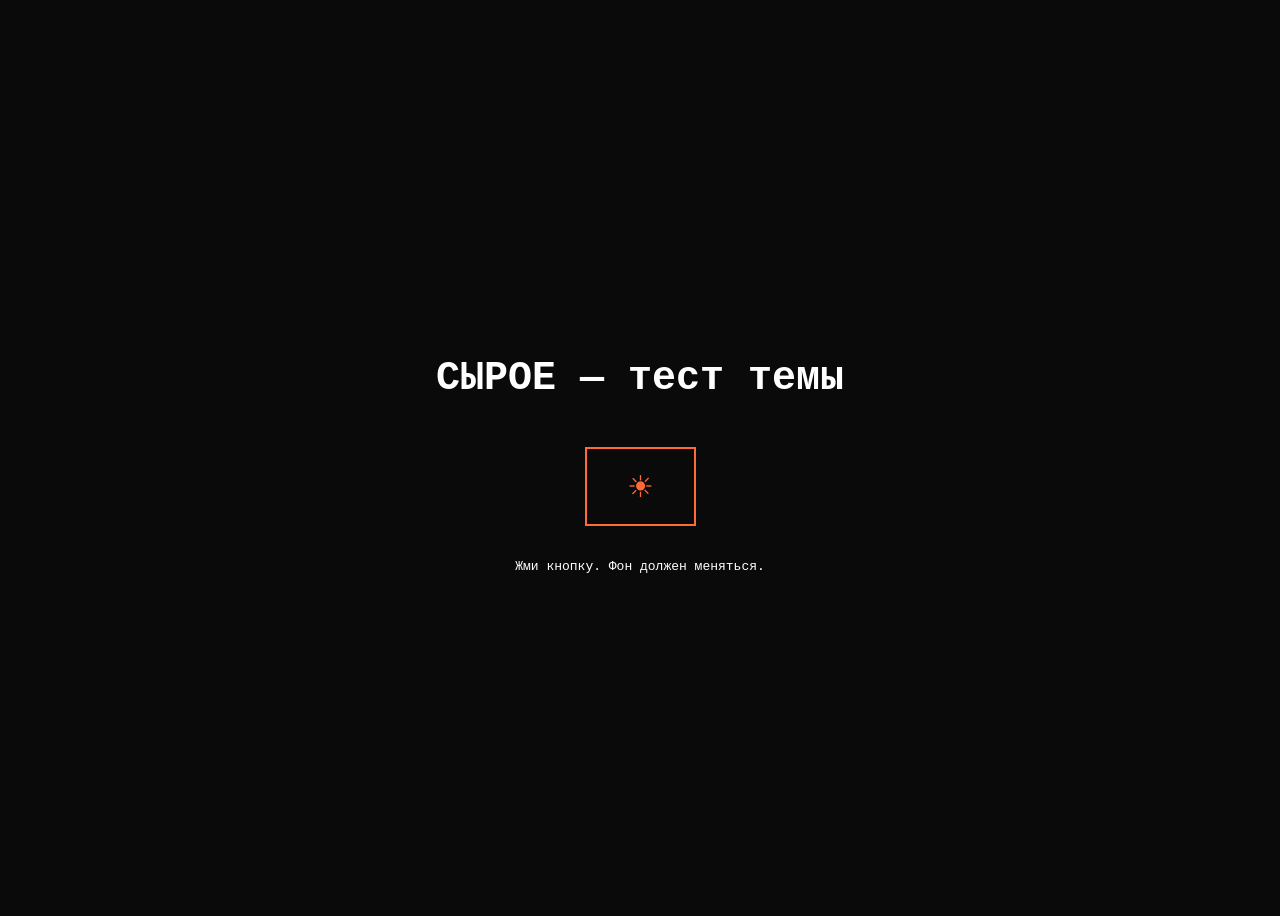
<file: S_Y_R_O_E/test.html>
<!DOCTYPE html>
<html lang="ru">
<head>
<meta charset="UTF-8">
<meta name="viewport" content="width=device-width, initial-scale=1.0">
<title>Тест темы</title>
<style>
:root {
  --bg: #0A0A0A;
  --text: #FFFFFF;
  --accent: #FF6B35;
}
[data-theme="light"] {
  --bg: #F5F2ED;
  --text: #1A1A1A;
  --accent: #E85D2A;
}
body {
  background: var(--bg);
  color: var(--text);
  font-family: monospace;
  display: flex;
  flex-direction: column;
  align-items: center;
  justify-content: center;
  min-height: 100vh;
  gap: 20px;
  transition: background 0.5s, color 0.5s;
}
button {
  padding: 20px 40px;
  font-size: 30px;
  background: transparent;
  border: 2px solid var(--accent);
  color: var(--accent);
  cursor: pointer;
}
h1 { font-size: 40px; }
</style>
</head>
<body>

<h1>СЫРОЕ — тест темы</h1>
<button id="themeBtn"><span id="themeIcon">&#9728;</span></button>
<p>Жми кнопку. Фон должен меняться.</p>

<script>
var btn = document.getElementById('themeBtn');
var icon = document.getElementById('themeIcon');
var root = document.documentElement;

function setIcon() {
  icon.innerHTML = (root.getAttribute('data-theme') === 'light') ? '&#9790;' : '&#9728;';
}

setIcon();

btn.addEventListener('click', function() {
  var t = root.getAttribute('data-theme') === 'light' ? 'dark' : 'light';
  root.setAttribute('data-theme', t);
  setIcon();
});
</script>

</body>
</html>
</file>
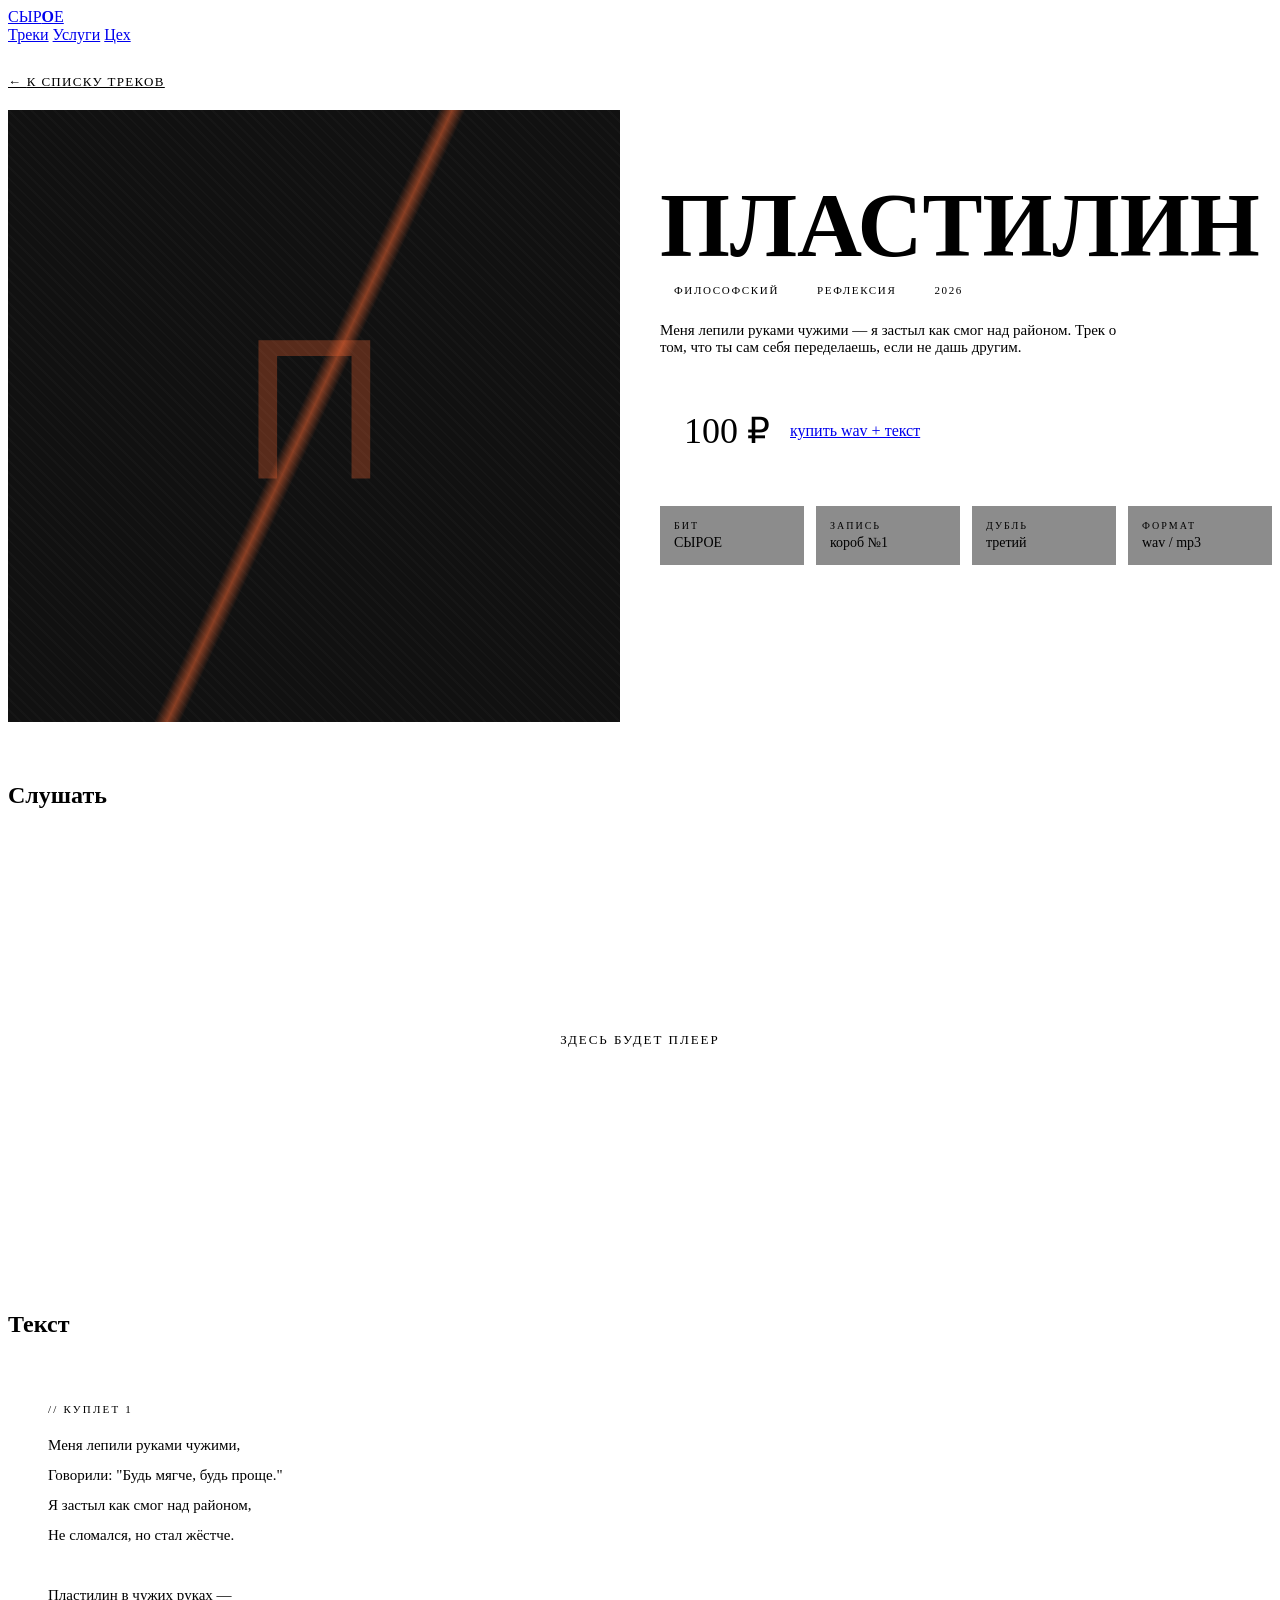
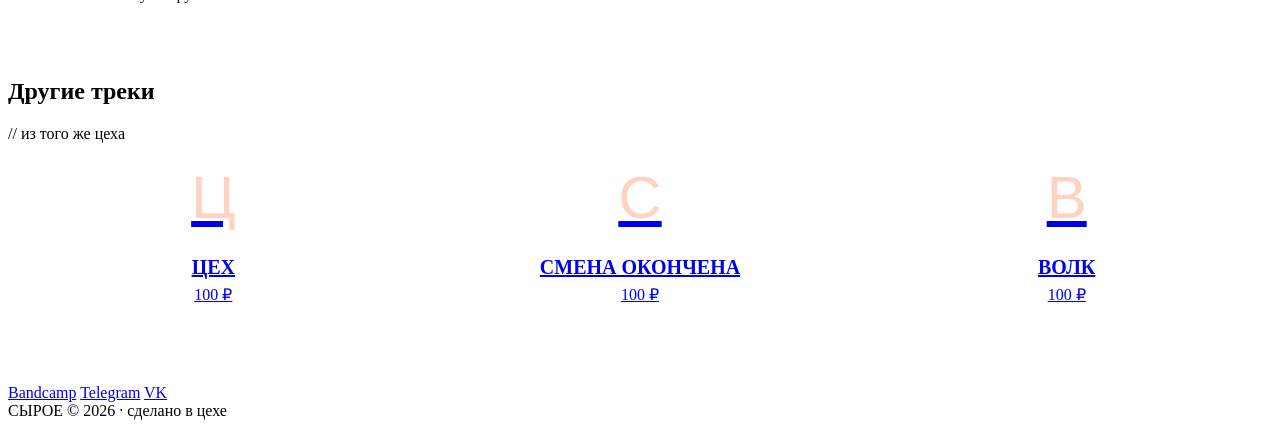
<file: S_Y_R_O_E/track-plastilin.html>
<!DOCTYPE html>
<html lang="ru">
<head>
<meta charset="UTF-8">
<meta name="viewport" content="width=device-width, initial-scale=1.0">
<title>ПЛАСТИЛИН — СЫРОЕ</title>
<meta name="description" content="ПЛАСТИЛИН. Трек проекта СЫРОЕ. Философский взгляд на то, как нас лепят.">
<link rel="preconnect" href="https://fonts.googleapis.com">
<link rel="preconnect" href="https://fonts.gstatic.com" crossorigin>
<link href="https://fonts.googleapis.com/css2?family=Bebas+Neue&family=IBM+Plex+Mono:wght@400;500;700&display=swap" rel="stylesheet">
<link rel="stylesheet" href="styles.css">
<style>
.back { display: inline-block; margin: 30px 0 20px; color: var(--muted); font-size: 13px; text-transform: uppercase; letter-spacing: 0.1em; transition: 0.3s; }
.back:hover { color: var(--accent); }
.back::before { content: '← '; }
.track-detail { display: grid; grid-template-columns: 1fr 1fr; gap: 40px; margin-bottom: 60px; }
.track-cover { aspect-ratio: 1/1; background: repeating-linear-gradient(45deg, rgba(255,255,255,0.02) 0 2px, transparent 2px 8px), #111; border: 1px solid var(--border); display: flex; align-items: center; justify-content: center; font-family: 'Bebas Neue', sans-serif; font-size: clamp(120px, 20vw, 200px); color: rgba(255,107,53,0.3); position: relative; overflow: hidden; }
.track-cover::before { content: ''; position: absolute; inset: 0; background: linear-gradient(115deg, transparent 48%, rgba(255,107,53,0.5) 49.5%, transparent 51%); animation: sweep 3s ease-in-out infinite; }
@keyframes sweep { 0%, 100% { transform: translateX(-100%); } 50% { transform: translateX(100%); } }
.track-info h1 { font-size: clamp(50px, 8vw, 90px); line-height: 0.9; margin-bottom: 12px; }
.track-tags { display: flex; gap: 10px; flex-wrap: wrap; margin-bottom: 20px; }
.track-tags span { padding: 6px 14px; border: 1px solid var(--border); font-size: 11px; text-transform: uppercase; letter-spacing: 0.15em; color: var(--muted); }
.track-tags span.accent { border-color: var(--accent); color: var(--accent); }
.track-desc { color: var(--muted); font-size: 15px; margin-bottom: 30px; max-width: 480px; }
.buy-block { display: flex; align-items: center; gap: 20px; padding: 24px; background: var(--card); border: 1px solid var(--border); margin-bottom: 30px; }
.buy-block .price { font-size: 36px; color: var(--accent); }
.buy-block .btn { flex-shrink: 0; }
.tech-specs { display: grid; grid-template-columns: repeat(auto-fit, minmax(140px, 1fr)); gap: 12px; margin-top: 20px; }
.spec { padding: 14px; background: rgba(26,26,26,0.5); border: 1px solid var(--border); }
.spec-label { font-size: 10px; text-transform: uppercase; letter-spacing: 0.2em; color: var(--muted); margin-bottom: 4px; }
.spec-value { font-size: 14px; color: var(--text); }
.player-section { margin-bottom: 60px; }
.player-wrap { background: var(--card); border: 1px solid var(--border); padding: 20px; aspect-ratio: 16/5; display: flex; align-items: center; justify-content: center; color: var(--muted); font-size: 13px; text-transform: uppercase; letter-spacing: 0.15em; }
.lyrics-section { margin-bottom: 60px; }
.lyrics { max-width: 640px; padding: 40px; background: var(--card); border-left: 4px solid var(--accent); font-size: 15px; line-height: 2; }
.lyrics .verse { margin-bottom: 30px; }
.lyrics .verse-label { font-size: 11px; text-transform: uppercase; letter-spacing: 0.2em; color: var(--accent); margin-bottom: 10px; }
.lyrics .hook { color: var(--accent); font-style: italic; }
.related { margin-bottom: 60px; }
.related-grid { display: grid; grid-template-columns: repeat(auto-fit, minmax(200px, 1fr)); gap: 16px; }
.related-track { background: var(--card); border: 1px solid var(--border); padding: 20px; transition: 0.3s; text-align: center; }
.related-track:hover { border-color: var(--accent); }
.related-track .letter { font-family: 'Bebas Neue', sans-serif; font-size: 60px; color: rgba(255,107,53,0.3); margin-bottom: 10px; }
.related-track h3 { font-size: 20px; margin-bottom: 6px; }
.related-track .price { font-size: 16px; }
@media (max-width: 768px) { .track-detail { grid-template-columns: 1fr; } .lyrics { padding: 24px; } }
</style>
</head>
<body>

<header>
  <div class="wrap">
    <a href="index.html" class="logo">СЫР<b>О</b>Е</a>
    <nav>
      <a href="index.html#tracks">Треки</a>
      <a href="index.html#services">Услуги</a>
      <a href="index.html#tseh">Цех</a>
    </nav>
  </div>
</header>

<div class="wrap">
  <a href="index.html#tracks" class="back">к списку треков</a>
  
  <section class="track-detail">
    <div class="track-cover">П</div>
    <div class="track-info">
      <h1>ПЛАСТИЛИН</h1>
      <div class="track-tags">
        <span class="accent">философский</span>
        <span>рефлексия</span>
        <span>2026</span>
      </div>
      <p class="track-desc">
        Меня лепили руками чужими — я застыл как смог над районом.
        Трек о том, что ты сам себя переделаешь, если не дашь другим.
      </p>
      
      <div class="buy-block">
        <span class="price">100 ₽</span>
        <a href="https://syroe.bandcamp.com/track/plastilin" class="btn btn-primary">купить wav + текст</a>
      </div>
      
      <div class="tech-specs">
        <div class="spec">
          <div class="spec-label">бит</div>
          <div class="spec-value">СЫРОЕ</div>
        </div>
        <div class="spec">
          <div class="spec-label">запись</div>
          <div class="spec-value">короб №1</div>
        </div>
        <div class="spec">
          <div class="spec-label">дубль</div>
          <div class="spec-value">третий</div>
        </div>
        <div class="spec">
          <div class="spec-label">формат</div>
          <div class="spec-value">wav / mp3</div>
        </div>
      </div>
    </div>
  </section>
  
  <section class="player-section">
    <h2>Слушать</h2>
    <div class="player-wrap">
      <!-- ВСТАВЬ СЮДА IFRAME BANDCAMP ИЛИ HTML5 AUDIO -->
      здесь будет плеер
    </div>
  </section>
  
  <section class="lyrics-section">
    <h2>Текст</h2>
    <div class="lyrics">
      <div class="verse">
        <div class="verse-label">// куплет 1</div>
        Меня лепили руками чужими,<br>
        Говорили: "Будь мягче, будь проще."<br>
        Я застыл как смог над районом,<br>
        Не сломался, но стал жёстче.<br><br>
        
        Пластилин в чужих руках —<br>
        Это я в школе, на работе.<br>
        Но я высох, и теперь<br>
        Меня не смять в чужом блокноте.
      </div>
      
      <div class="verse">
        <div class="verse-label">// хук</div>
        <span class="hook">
          Пластилин. Лепили, мяли.<br>
          Пластилин. Но я не таял.<br>
          Пластилин. Застыл как камень.<br>
          Пластилин. Сам себя не смял.
        </span>
      </div>
      
      <div class="verse">
        <div class="verse-label">// куплет 2</div>
        Если ты не смял себя сам,<br>
        Это сделают за тебя.<br>
        Школа, работа, семья —<br>
        Все хотят кусочек тебя.<br><br>
        
        Но я взял себя в руки,<br>
        Разогрел над огнём цеха.<br>
        И слепил заново —<br>
        Без чужих отпечатков и смеха.
      </div>
    </div>
  </section>
  
  <section class="related">
    <h2>Другие треки</h2>
    <div class="sub">// из того же цеха</div>
    <div class="related-grid">
      
      <a href="track.html" class="related-track">
        <div class="letter">Ц</div>
        <h3>ЦЕХ</h3>
        <span class="price">100 ₽</span>
      </a>
      
      <a href="track-smena.html" class="related-track">
        <div class="letter">С</div>
        <h3>СМЕНА ОКОНЧЕНА</h3>
        <span class="price">100 ₽</span>
      </a>
      
      <a href="track-volk.html" class="related-track">
        <div class="letter">В</div>
        <h3>ВОЛК</h3>
        <span class="price">100 ₽</span>
      </a>
      
    </div>
  </section>
</div>

<footer>
  <div class="wrap">
    <div class="socials">
      <a href="https://syroe.bandcamp.com">Bandcamp</a>
      <a href="https://t.me/syroe">Telegram</a>
      <a href="https://vk.com/syroe">VK</a>
    </div>
    <span class="copyright">СЫРОЕ © 2026 · сделано в цехе</span>
  </div>
</footer>

</body>
</html>
</file>
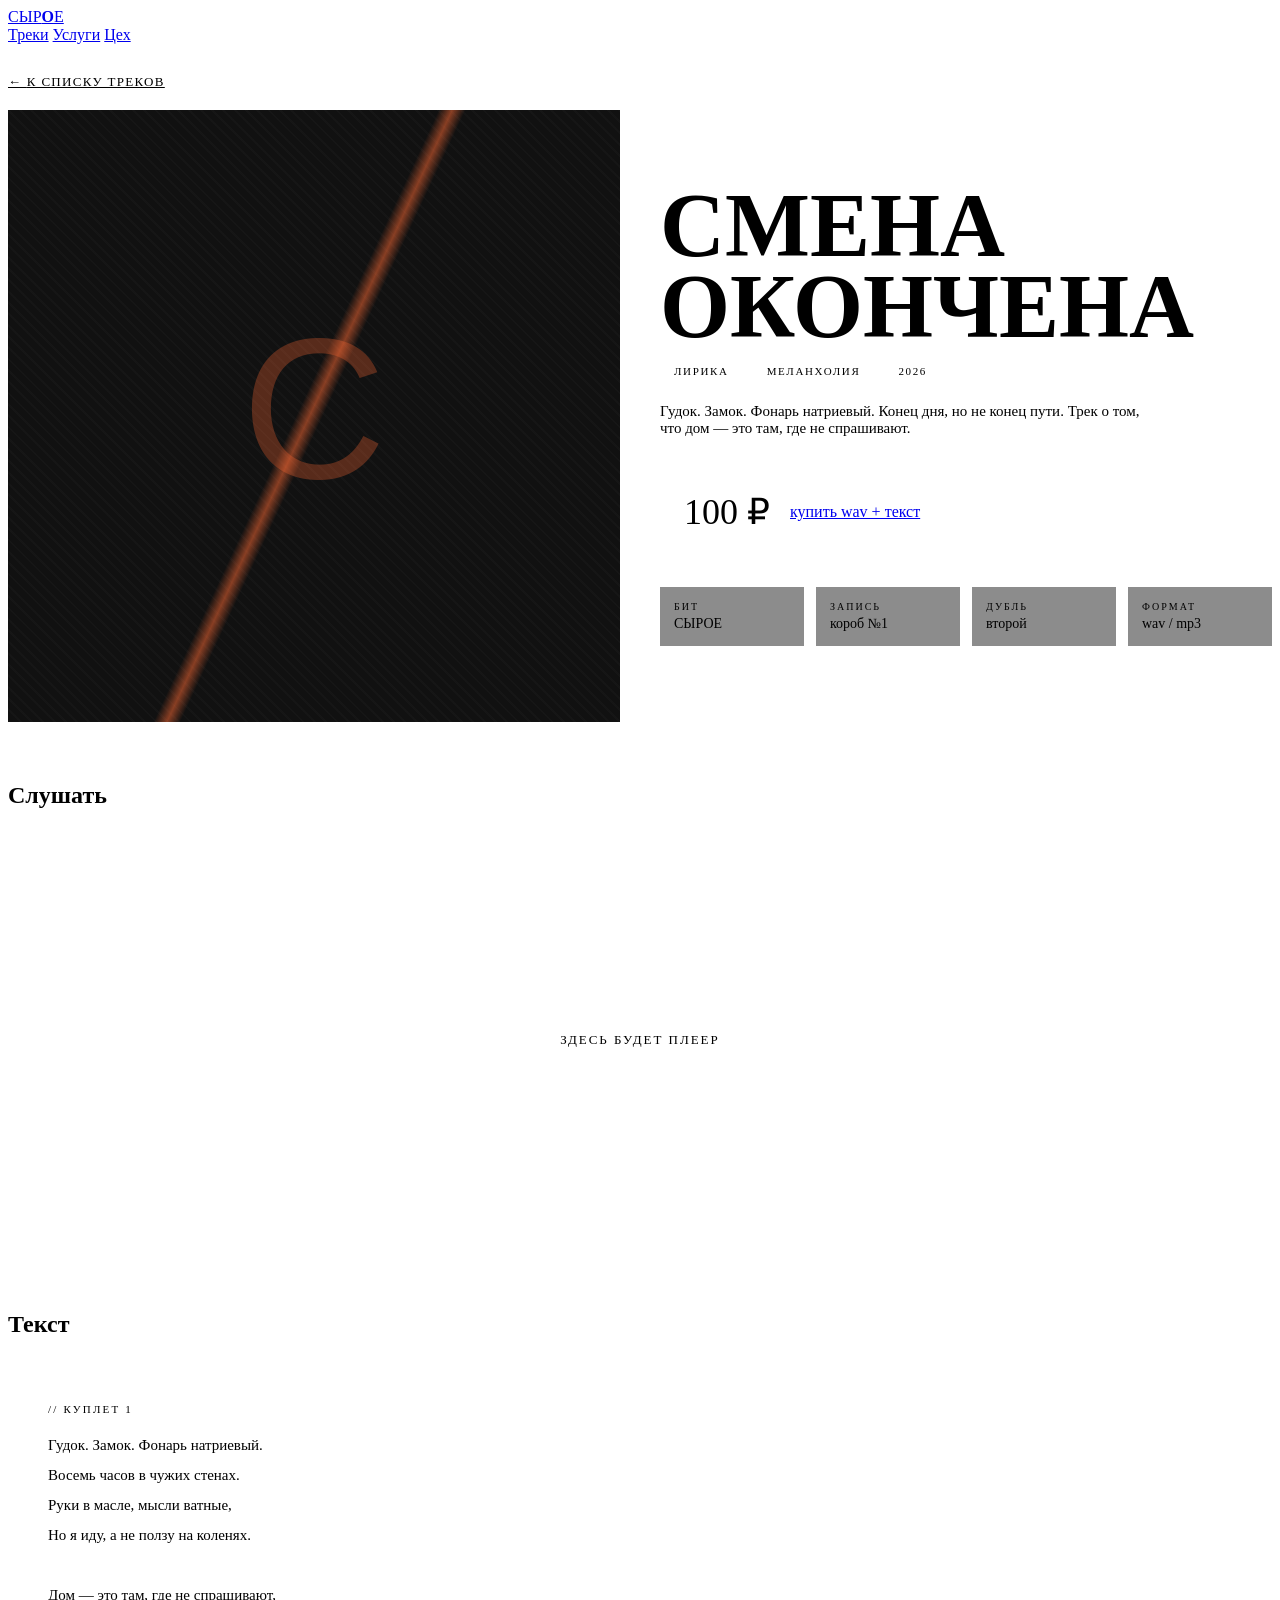
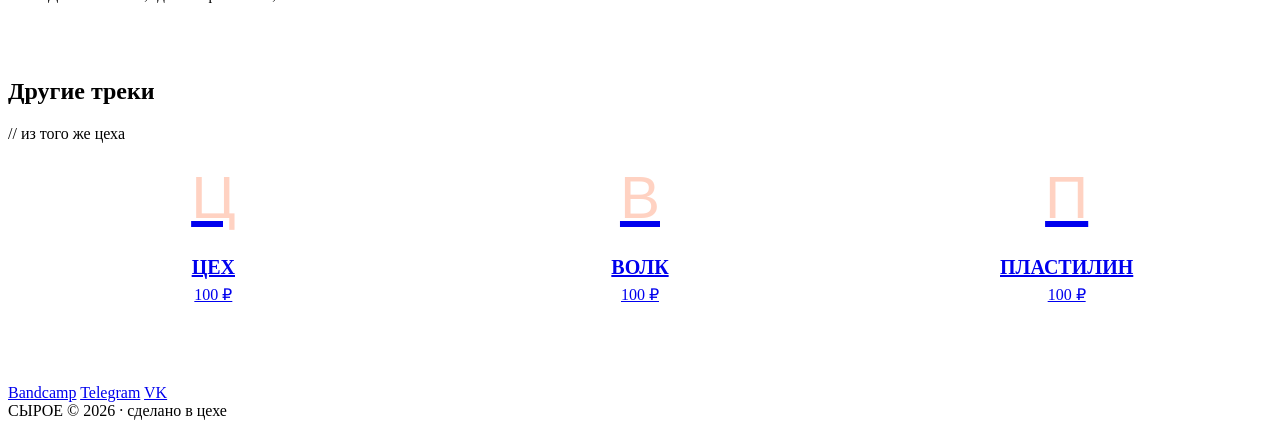
<file: S_Y_R_O_E/track-smena.html>
<!DOCTYPE html>
<html lang="ru">
<head>
<meta charset="UTF-8">
<meta name="viewport" content="width=device-width, initial-scale=1.0">
<title>СМЕНА ОКОНЧЕНА — СЫРОЕ</title>
<meta name="description" content="СМЕНА ОКОНЧЕНА. Трек проекта СЫРОЕ. Лирика из цеха. Купить WAV + текст.">
<link rel="preconnect" href="https://fonts.googleapis.com">
<link rel="preconnect" href="https://fonts.gstatic.com" crossorigin>
<link href="https://fonts.googleapis.com/css2?family=Bebas+Neue&family=IBM+Plex+Mono:wght@400;500;700&display=swap" rel="stylesheet">
<link rel="stylesheet" href="styles.css">
<style>
.back { display: inline-block; margin: 30px 0 20px; color: var(--muted); font-size: 13px; text-transform: uppercase; letter-spacing: 0.1em; transition: 0.3s; }
.back:hover { color: var(--accent); }
.back::before { content: '← '; }
.track-detail { display: grid; grid-template-columns: 1fr 1fr; gap: 40px; margin-bottom: 60px; }
.track-cover { aspect-ratio: 1/1; background: repeating-linear-gradient(45deg, rgba(255,255,255,0.02) 0 2px, transparent 2px 8px), #111; border: 1px solid var(--border); display: flex; align-items: center; justify-content: center; font-family: 'Bebas Neue', sans-serif; font-size: clamp(120px, 20vw, 200px); color: rgba(255,107,53,0.3); position: relative; overflow: hidden; }
.track-cover::before { content: ''; position: absolute; inset: 0; background: linear-gradient(115deg, transparent 48%, rgba(255,107,53,0.5) 49.5%, transparent 51%); animation: sweep 3s ease-in-out infinite; }
@keyframes sweep { 0%, 100% { transform: translateX(-100%); } 50% { transform: translateX(100%); } }
.track-info h1 { font-size: clamp(50px, 8vw, 90px); line-height: 0.9; margin-bottom: 12px; }
.track-tags { display: flex; gap: 10px; flex-wrap: wrap; margin-bottom: 20px; }
.track-tags span { padding: 6px 14px; border: 1px solid var(--border); font-size: 11px; text-transform: uppercase; letter-spacing: 0.15em; color: var(--muted); }
.track-tags span.accent { border-color: var(--accent); color: var(--accent); }
.track-desc { color: var(--muted); font-size: 15px; margin-bottom: 30px; max-width: 480px; }
.buy-block { display: flex; align-items: center; gap: 20px; padding: 24px; background: var(--card); border: 1px solid var(--border); margin-bottom: 30px; }
.buy-block .price { font-size: 36px; color: var(--accent); }
.buy-block .btn { flex-shrink: 0; }
.tech-specs { display: grid; grid-template-columns: repeat(auto-fit, minmax(140px, 1fr)); gap: 12px; margin-top: 20px; }
.spec { padding: 14px; background: rgba(26,26,26,0.5); border: 1px solid var(--border); }
.spec-label { font-size: 10px; text-transform: uppercase; letter-spacing: 0.2em; color: var(--muted); margin-bottom: 4px; }
.spec-value { font-size: 14px; color: var(--text); }
.player-section { margin-bottom: 60px; }
.player-wrap { background: var(--card); border: 1px solid var(--border); padding: 20px; aspect-ratio: 16/5; display: flex; align-items: center; justify-content: center; color: var(--muted); font-size: 13px; text-transform: uppercase; letter-spacing: 0.15em; }
.lyrics-section { margin-bottom: 60px; }
.lyrics { max-width: 640px; padding: 40px; background: var(--card); border-left: 4px solid var(--accent); font-size: 15px; line-height: 2; }
.lyrics .verse { margin-bottom: 30px; }
.lyrics .verse-label { font-size: 11px; text-transform: uppercase; letter-spacing: 0.2em; color: var(--accent); margin-bottom: 10px; }
.lyrics .hook { color: var(--accent); font-style: italic; }
.related { margin-bottom: 60px; }
.related-grid { display: grid; grid-template-columns: repeat(auto-fit, minmax(200px, 1fr)); gap: 16px; }
.related-track { background: var(--card); border: 1px solid var(--border); padding: 20px; transition: 0.3s; text-align: center; }
.related-track:hover { border-color: var(--accent); }
.related-track .letter { font-family: 'Bebas Neue', sans-serif; font-size: 60px; color: rgba(255,107,53,0.3); margin-bottom: 10px; }
.related-track h3 { font-size: 20px; margin-bottom: 6px; }
.related-track .price { font-size: 16px; }
@media (max-width: 768px) { .track-detail { grid-template-columns: 1fr; } .lyrics { padding: 24px; } }
</style>
</head>
<body>

<header>
  <div class="wrap">
    <a href="index.html" class="logo">СЫР<b>О</b>Е</a>
    <nav>
      <a href="index.html#tracks">Треки</a>
      <a href="index.html#services">Услуги</a>
      <a href="index.html#tseh">Цех</a>
    </nav>
  </div>
</header>

<div class="wrap">
  <a href="index.html#tracks" class="back">к списку треков</a>
  
  <section class="track-detail">
    <div class="track-cover">С</div>
    <div class="track-info">
      <h1>СМЕНА ОКОНЧЕНА</h1>
      <div class="track-tags">
        <span class="accent">лирика</span>
        <span>меланхолия</span>
        <span>2026</span>
      </div>
      <p class="track-desc">
        Гудок. Замок. Фонарь натриевый. Конец дня, но не конец пути.
        Трек о том, что дом — это там, где не спрашивают.
      </p>
      
      <div class="buy-block">
        <span class="price">100 ₽</span>
        <a href="https://syroe.bandcamp.com/track/smena" class="btn btn-primary">купить wav + текст</a>
      </div>
      
      <div class="tech-specs">
        <div class="spec">
          <div class="spec-label">бит</div>
          <div class="spec-value">СЫРОЕ</div>
        </div>
        <div class="spec">
          <div class="spec-label">запись</div>
          <div class="spec-value">короб №1</div>
        </div>
        <div class="spec">
          <div class="spec-label">дубль</div>
          <div class="spec-value">второй</div>
        </div>
        <div class="spec">
          <div class="spec-label">формат</div>
          <div class="spec-value">wav / mp3</div>
        </div>
      </div>
    </div>
  </section>
  
  <section class="player-section">
    <h2>Слушать</h2>
    <div class="player-wrap">
      <!-- ВСТАВЬ СЮДА IFRAME BANDCAMP ИЛИ HTML5 AUDIO -->
      здесь будет плеер
    </div>
  </section>
  
  <section class="lyrics-section">
    <h2>Текст</h2>
    <div class="lyrics">
      <div class="verse">
        <div class="verse-label">// куплет 1</div>
        Гудок. Замок. Фонарь натриевый.<br>
        Восемь часов в чужих стенах.<br>
        Руки в масле, мысли ватные,<br>
        Но я иду, а не ползу на коленях.<br><br>
        
        Дом — это там, где не спрашивают,<br>
        Где не ждут отчётов и объяснений.<br>
        Дом — это четыре стены и тишина,<br>
        Где я сам себе хозяин и пленник.
      </div>
      
      <div class="verse">
        <div class="verse-label">// хук</div>
        <span class="hook">
          Смена окончена, но жизнь не ждёт.<br>
          Смена окончена, а я всё ещё тут.<br>
          Фонарь горит, но не греет.<br>
          Я иду домой, но дом не найдёт.
        </span>
      </div>
      
      <div class="verse">
        <div class="verse-label">// куплет 2</div>
        Автобус пустой, окно в разводах,<br>
        Город плывёт как ржавый корабль.<br>
        Я не герой, я не в походе,<br>
        Я просто выжил ещё один день.<br><br>
        
        Завтра снова гудок и замок,<br>
        Снова восемь часов в чужих стенах.<br>
        Но сегодня я дома, и это урок:<br>
        Тишина дороже всех моих изменений.
      </div>
    </div>
  </section>
  
  <section class="related">
    <h2>Другие треки</h2>
    <div class="sub">// из того же цеха</div>
    <div class="related-grid">
      
      <a href="track.html" class="related-track">
        <div class="letter">Ц</div>
        <h3>ЦЕХ</h3>
        <span class="price">100 ₽</span>
      </a>
      
      <a href="track-volk.html" class="related-track">
        <div class="letter">В</div>
        <h3>ВОЛК</h3>
        <span class="price">100 ₽</span>
      </a>
      
      <a href="track-plastilin.html" class="related-track">
        <div class="letter">П</div>
        <h3>ПЛАСТИЛИН</h3>
        <span class="price">100 ₽</span>
      </a>
      
    </div>
  </section>
</div>

<footer>
  <div class="wrap">
    <div class="socials">
      <a href="https://syroe.bandcamp.com">Bandcamp</a>
      <a href="https://t.me/syroe">Telegram</a>
      <a href="https://vk.com/syroe">VK</a>
    </div>
    <span class="copyright">СЫРОЕ © 2026 · сделано в цехе</span>
  </div>
</footer>

</body>
</html>
</file>
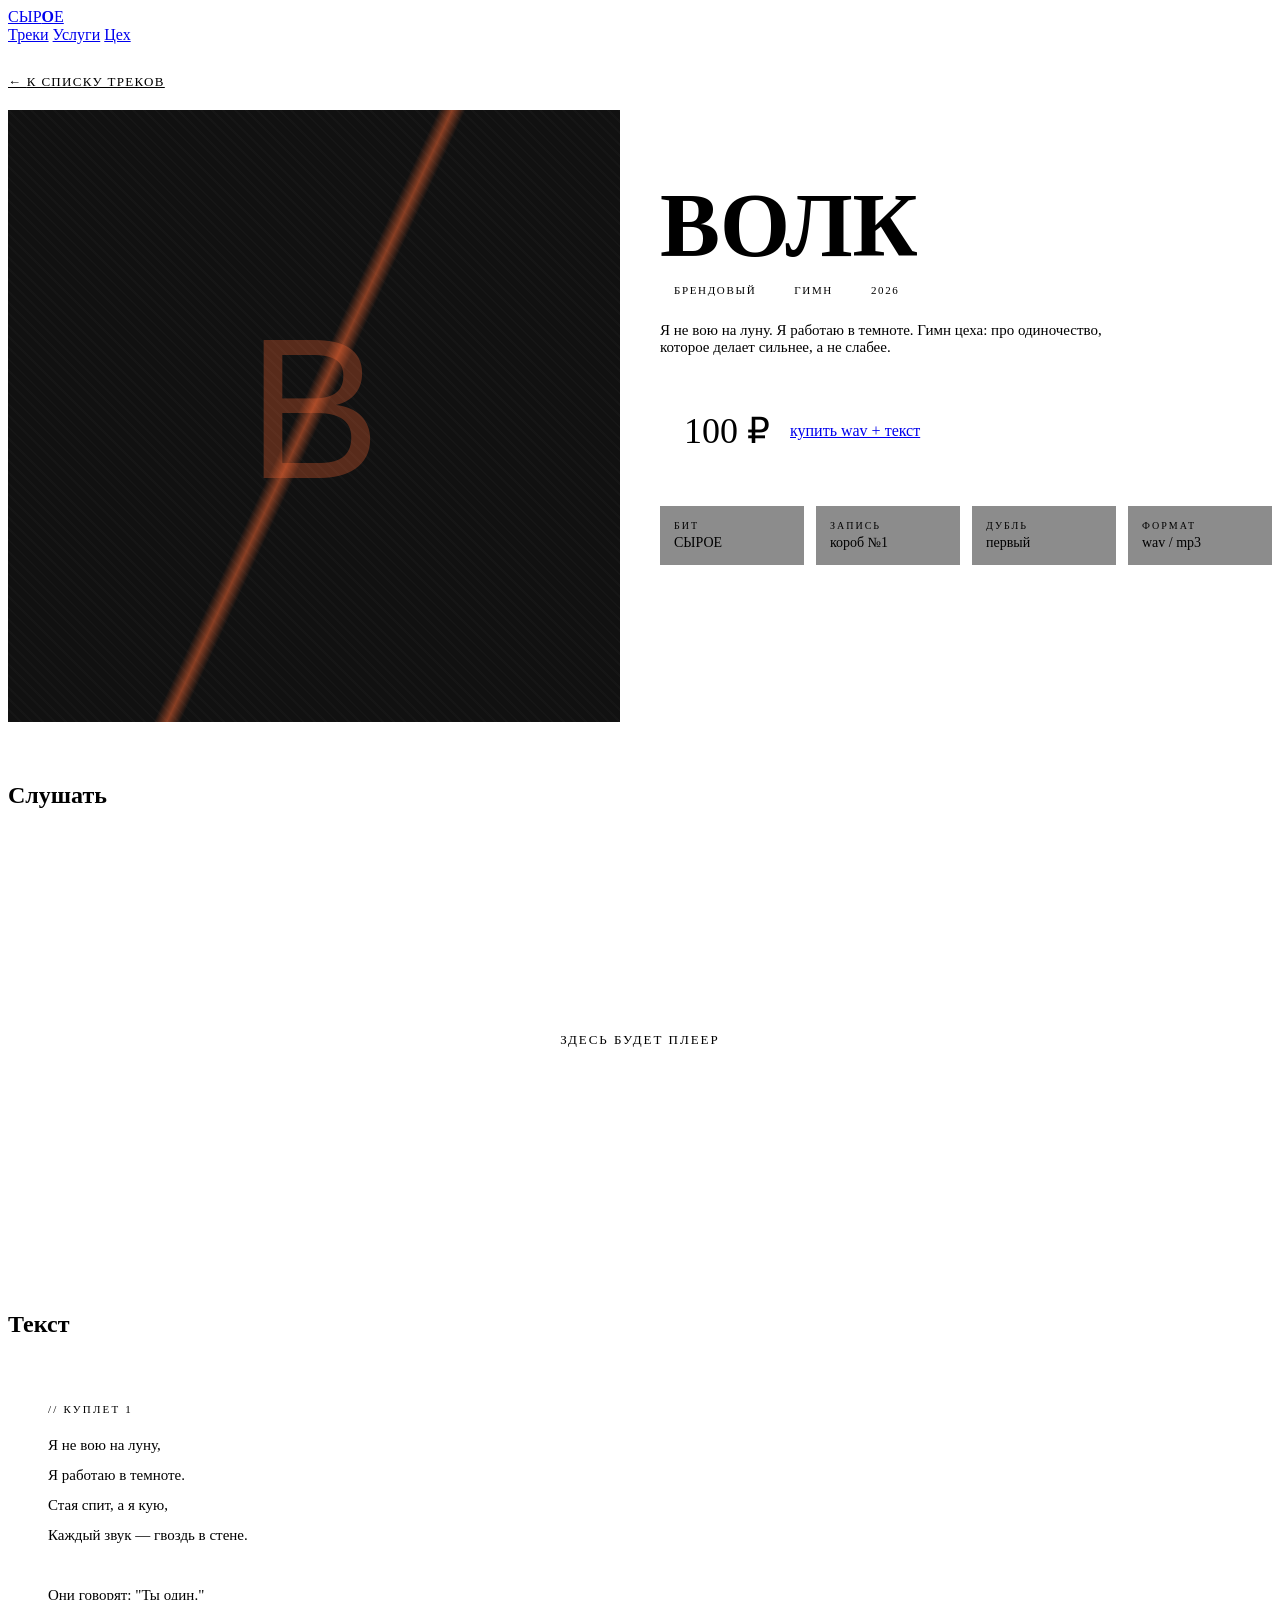
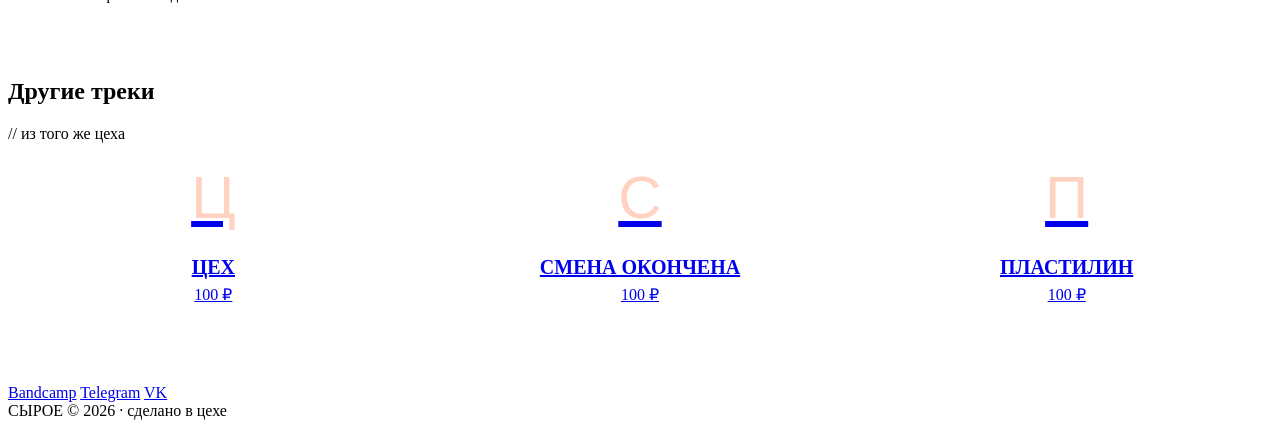
<file: S_Y_R_O_E/track-volk.html>
<!DOCTYPE html>
<html lang="ru">
<head>
<meta charset="UTF-8">
<meta name="viewport" content="width=device-width, initial-scale=1.0">
<title>ВОЛК — СЫРОЕ</title>
<meta name="description" content="ВОЛК. Трек проекта СЫРОЕ. Брендовый гимн цеха. Купить WAV + текст.">
<link rel="preconnect" href="https://fonts.googleapis.com">
<link rel="preconnect" href="https://fonts.gstatic.com" crossorigin>
<link href="https://fonts.googleapis.com/css2?family=Bebas+Neue&family=IBM+Plex+Mono:wght@400;500;700&display=swap" rel="stylesheet">
<link rel="stylesheet" href="styles.css">
<style>
.back { display: inline-block; margin: 30px 0 20px; color: var(--muted); font-size: 13px; text-transform: uppercase; letter-spacing: 0.1em; transition: 0.3s; }
.back:hover { color: var(--accent); }
.back::before { content: '← '; }
.track-detail { display: grid; grid-template-columns: 1fr 1fr; gap: 40px; margin-bottom: 60px; }
.track-cover { aspect-ratio: 1/1; background: repeating-linear-gradient(45deg, rgba(255,255,255,0.02) 0 2px, transparent 2px 8px), #111; border: 1px solid var(--border); display: flex; align-items: center; justify-content: center; font-family: 'Bebas Neue', sans-serif; font-size: clamp(120px, 20vw, 200px); color: rgba(255,107,53,0.3); position: relative; overflow: hidden; }
.track-cover::before { content: ''; position: absolute; inset: 0; background: linear-gradient(115deg, transparent 48%, rgba(255,107,53,0.5) 49.5%, transparent 51%); animation: sweep 3s ease-in-out infinite; }
@keyframes sweep { 0%, 100% { transform: translateX(-100%); } 50% { transform: translateX(100%); } }
.track-info h1 { font-size: clamp(50px, 8vw, 90px); line-height: 0.9; margin-bottom: 12px; }
.track-tags { display: flex; gap: 10px; flex-wrap: wrap; margin-bottom: 20px; }
.track-tags span { padding: 6px 14px; border: 1px solid var(--border); font-size: 11px; text-transform: uppercase; letter-spacing: 0.15em; color: var(--muted); }
.track-tags span.accent { border-color: var(--accent); color: var(--accent); }
.track-desc { color: var(--muted); font-size: 15px; margin-bottom: 30px; max-width: 480px; }
.buy-block { display: flex; align-items: center; gap: 20px; padding: 24px; background: var(--card); border: 1px solid var(--border); margin-bottom: 30px; }
.buy-block .price { font-size: 36px; color: var(--accent); }
.buy-block .btn { flex-shrink: 0; }
.tech-specs { display: grid; grid-template-columns: repeat(auto-fit, minmax(140px, 1fr)); gap: 12px; margin-top: 20px; }
.spec { padding: 14px; background: rgba(26,26,26,0.5); border: 1px solid var(--border); }
.spec-label { font-size: 10px; text-transform: uppercase; letter-spacing: 0.2em; color: var(--muted); margin-bottom: 4px; }
.spec-value { font-size: 14px; color: var(--text); }
.player-section { margin-bottom: 60px; }
.player-wrap { background: var(--card); border: 1px solid var(--border); padding: 20px; aspect-ratio: 16/5; display: flex; align-items: center; justify-content: center; color: var(--muted); font-size: 13px; text-transform: uppercase; letter-spacing: 0.15em; }
.lyrics-section { margin-bottom: 60px; }
.lyrics { max-width: 640px; padding: 40px; background: var(--card); border-left: 4px solid var(--accent); font-size: 15px; line-height: 2; }
.lyrics .verse { margin-bottom: 30px; }
.lyrics .verse-label { font-size: 11px; text-transform: uppercase; letter-spacing: 0.2em; color: var(--accent); margin-bottom: 10px; }
.lyrics .hook { color: var(--accent); font-style: italic; }
.related { margin-bottom: 60px; }
.related-grid { display: grid; grid-template-columns: repeat(auto-fit, minmax(200px, 1fr)); gap: 16px; }
.related-track { background: var(--card); border: 1px solid var(--border); padding: 20px; transition: 0.3s; text-align: center; }
.related-track:hover { border-color: var(--accent); }
.related-track .letter { font-family: 'Bebas Neue', sans-serif; font-size: 60px; color: rgba(255,107,53,0.3); margin-bottom: 10px; }
.related-track h3 { font-size: 20px; margin-bottom: 6px; }
.related-track .price { font-size: 16px; }
@media (max-width: 768px) { .track-detail { grid-template-columns: 1fr; } .lyrics { padding: 24px; } }
</style>
</head>
<body>

<header>
  <div class="wrap">
    <a href="index.html" class="logo">СЫР<b>О</b>Е</a>
    <nav>
      <a href="index.html#tracks">Треки</a>
      <a href="index.html#services">Услуги</a>
      <a href="index.html#tseh">Цех</a>
    </nav>
  </div>
</header>

<div class="wrap">
  <a href="index.html#tracks" class="back">к списку треков</a>
  
  <section class="track-detail">
    <div class="track-cover">В</div>
    <div class="track-info">
      <h1>ВОЛК</h1>
      <div class="track-tags">
        <span class="accent">брендовый</span>
        <span>гимн</span>
        <span>2026</span>
      </div>
      <p class="track-desc">
        Я не вою на луну. Я работаю в темноте.
        Гимн цеха: про одиночество, которое делает сильнее, а не слабее.
      </p>
      
      <div class="buy-block">
        <span class="price">100 ₽</span>
        <a href="https://syroe.bandcamp.com/track/volk" class="btn btn-primary">купить wav + текст</a>
      </div>
      
      <div class="tech-specs">
        <div class="spec">
          <div class="spec-label">бит</div>
          <div class="spec-value">СЫРОЕ</div>
        </div>
        <div class="spec">
          <div class="spec-label">запись</div>
          <div class="spec-value">короб №1</div>
        </div>
        <div class="spec">
          <div class="spec-label">дубль</div>
          <div class="spec-value">первый</div>
        </div>
        <div class="spec">
          <div class="spec-label">формат</div>
          <div class="spec-value">wav / mp3</div>
        </div>
      </div>
    </div>
  </section>
  
  <section class="player-section">
    <h2>Слушать</h2>
    <div class="player-wrap">
      <!-- ВСТАВЬ СЮДА IFRAME BANDCAMP ИЛИ HTML5 AUDIO -->
      здесь будет плеер
    </div>
  </section>
  
  <section class="lyrics-section">
    <h2>Текст</h2>
    <div class="lyrics">
      <div class="verse">
        <div class="verse-label">// куплет 1</div>
        Я не вою на луну,<br>
        Я работаю в темноте.<br>
        Стая спит, а я кую,<br>
        Каждый звук — гвоздь в стене.<br><br>
        
        Они говорят: "Ты один."<br>
        Я говорю: "Я свободен."<br>
        Волк не просит, волк берёт,<br>
        Но не у чужих — у своих же.
      </div>
      
      <div class="verse">
        <div class="verse-label">// хук</div>
        <span class="hook">
          Волк. Не стая, не цепь.<br>
          Волк. Своё дело, свой хлеб.<br>
          Волк. Темнота — не враг.<br>
          Волк. Я сам себе маяк.
        </span>
      </div>
      
      <div class="verse">
        <div class="verse-label">// куплет 2</div>
        Одиночество — не приговор,<br>
        Это выбор тех, кто видит.<br>
        Я не жду чужих похвал,<br>
        Я сам себя не выдам.<br><br>
        
        Цех — моя стая, короб — логово,<br>
        Микрофон — мой клык.<br>
        Я пишу не для них,<br>
        Я пишу для тех, кто так же дик.
      </div>
    </div>
  </section>
  
  <section class="related">
    <h2>Другие треки</h2>
    <div class="sub">// из того же цеха</div>
    <div class="related-grid">
      
      <a href="track.html" class="related-track">
        <div class="letter">Ц</div>
        <h3>ЦЕХ</h3>
        <span class="price">100 ₽</span>
      </a>
      
      <a href="track-smena.html" class="related-track">
        <div class="letter">С</div>
        <h3>СМЕНА ОКОНЧЕНА</h3>
        <span class="price">100 ₽</span>
      </a>
      
      <a href="track-plastilin.html" class="related-track">
        <div class="letter">П</div>
        <h3>ПЛАСТИЛИН</h3>
        <span class="price">100 ₽</span>
      </a>
      
    </div>
  </section>
</div>

<footer>
  <div class="wrap">
    <div class="socials">
      <a href="https://syroe.bandcamp.com">Bandcamp</a>
      <a href="https://t.me/syroe">Telegram</a>
      <a href="https://vk.com/syroe">VK</a>
    </div>
    <span class="copyright">СЫРОЕ © 2026 · сделано в цехе</span>
  </div>
</footer>

</body>
</html>
</file>
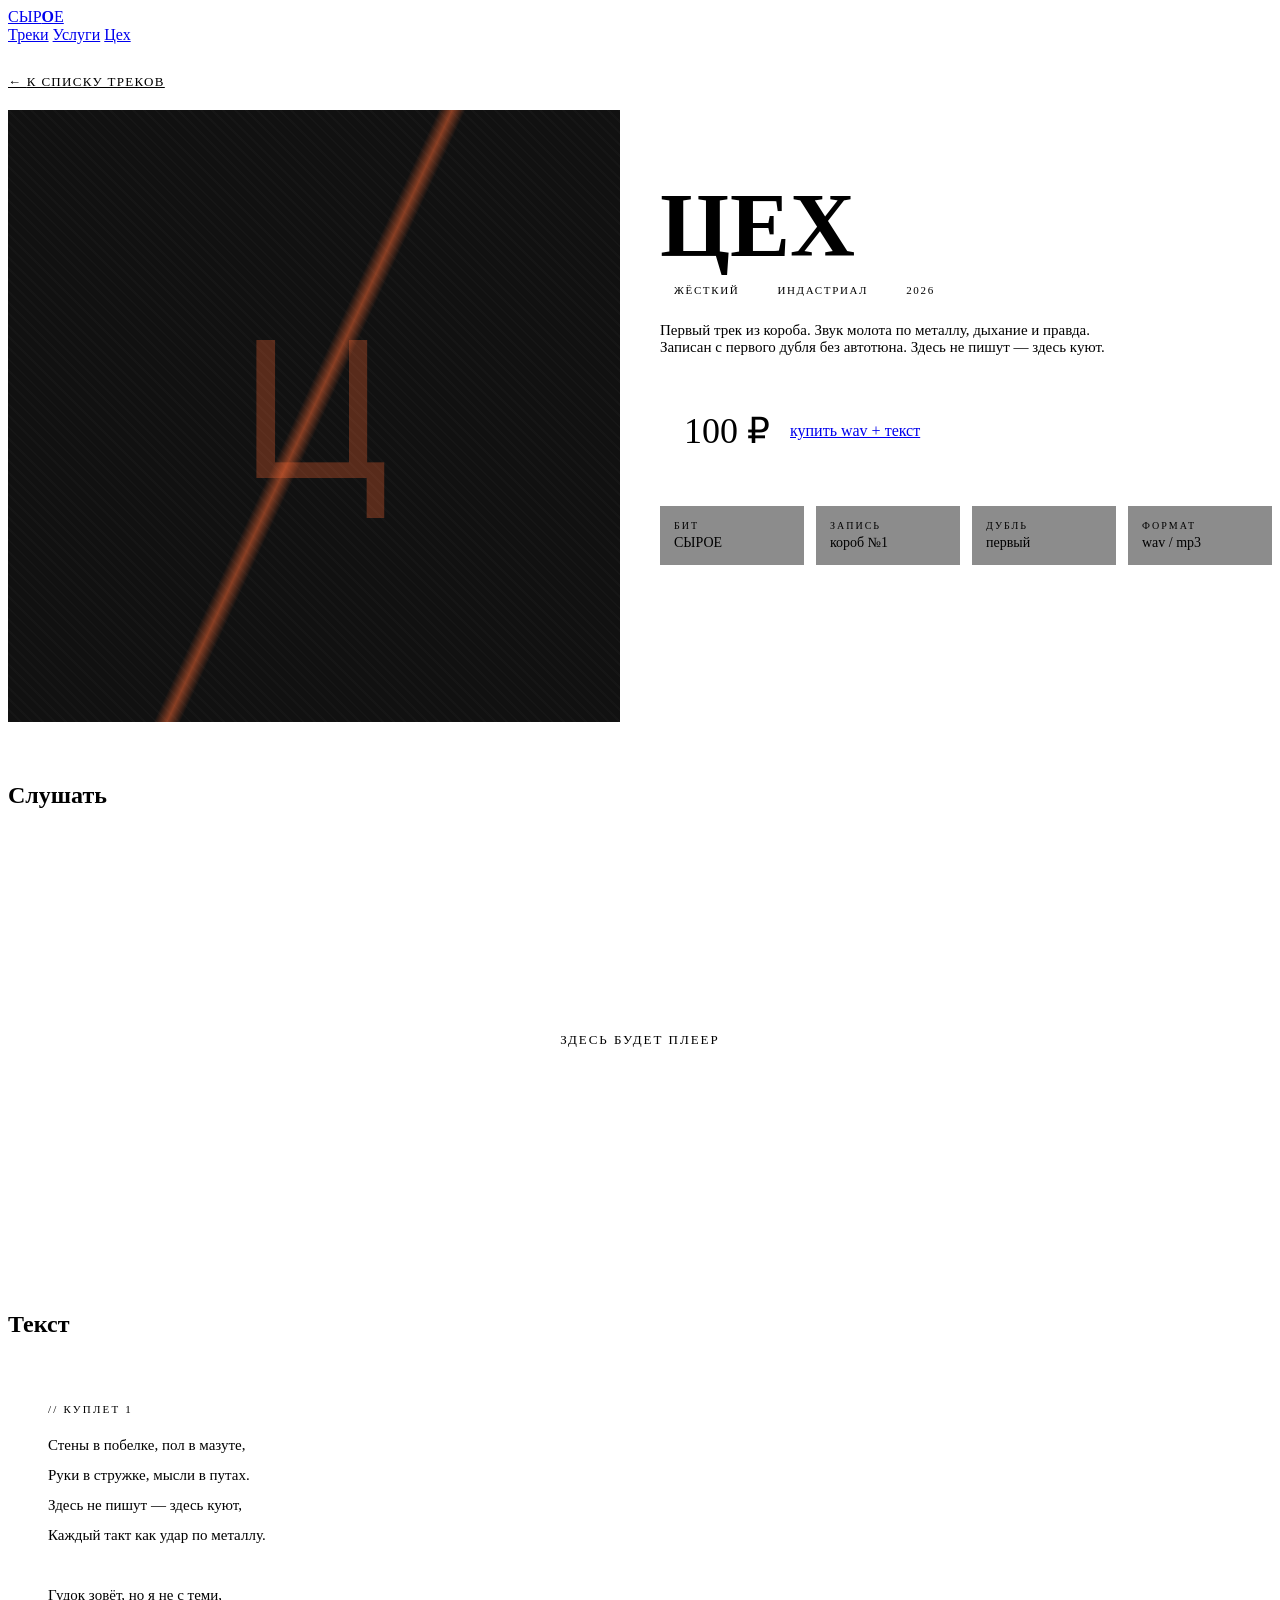
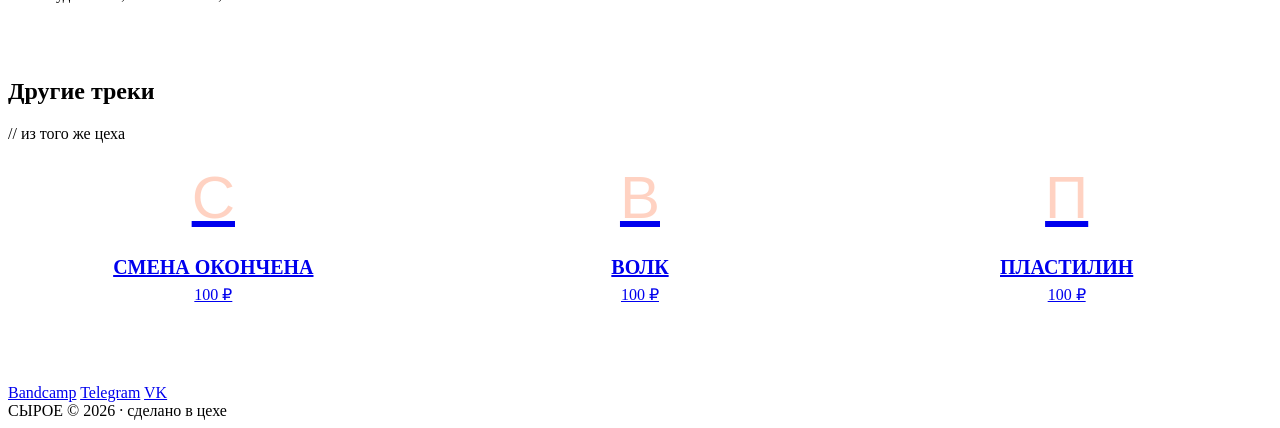
<file: S_Y_R_O_E/track.html>
<!DOCTYPE html>
<html lang="ru">
<head>
<meta charset="UTF-8">
<meta name="viewport" content="width=device-width, initial-scale=1.0">
<title>ЦЕХ — СЫРОЕ</title>
<meta name="description" content="ЦЕХ. Трек проекта СЫРОЕ. Андеграунд из цеха. Купить WAV + текст.">
<link rel="preconnect" href="https://fonts.googleapis.com">
<link rel="preconnect" href="https://fonts.gstatic.com" crossorigin>
<link href="https://fonts.googleapis.com/css2?family=Bebas+Neue&family=IBM+Plex+Mono:wght@400;500;700&display=swap" rel="stylesheet">
<link rel="stylesheet" href="styles.css">
<style>
/* Дополнительные стили только для страницы трека */
.back {
  display: inline-block;
  margin: 30px 0 20px;
  color: var(--muted);
  font-size: 13px;
  text-transform: uppercase;
  letter-spacing: 0.1em;
  transition: 0.3s;
}
.back:hover {
  color: var(--accent);
}
.back::before {
  content: '← ';
}

.track-detail {
  display: grid;
  grid-template-columns: 1fr 1fr;
  gap: 40px;
  margin-bottom: 60px;
}

.track-cover {
  aspect-ratio: 1 / 1;
  background:
    repeating-linear-gradient(45deg, rgba(255, 255, 255, 0.02) 0 2px, transparent 2px 8px),
    #111;
  border: 1px solid var(--border);
  display: flex;
  align-items: center;
  justify-content: center;
  font-family: 'Bebas Neue', sans-serif;
  font-size: clamp(120px, 20vw, 200px);
  color: rgba(255, 107, 53, 0.3);
  position: relative;
  overflow: hidden;
}

.track-cover::before {
  content: '';
  position: absolute;
  inset: 0;
  background: linear-gradient(115deg, transparent 48%, rgba(255, 107, 53, 0.5) 49.5%, transparent 51%);
  animation: sweep 3s ease-in-out infinite;
}

@keyframes sweep {
  0%, 100% { transform: translateX(-100%); }
  50% { transform: translateX(100%); }
}

.track-info h1 {
  font-size: clamp(50px, 8vw, 90px);
  line-height: 0.9;
  margin-bottom: 12px;
}

.track-tags {
  display: flex;
  gap: 10px;
  flex-wrap: wrap;
  margin-bottom: 20px;
}

.track-tags span {
  padding: 6px 14px;
  border: 1px solid var(--border);
  font-size: 11px;
  text-transform: uppercase;
  letter-spacing: 0.15em;
  color: var(--muted);
}

.track-tags span.accent {
  border-color: var(--accent);
  color: var(--accent);
}

.track-desc {
  color: var(--muted);
  font-size: 15px;
  margin-bottom: 30px;
  max-width: 480px;
}

.buy-block {
  display: flex;
  align-items: center;
  gap: 20px;
  padding: 24px;
  background: var(--card);
  border: 1px solid var(--border);
  margin-bottom: 30px;
}

.buy-block .price {
  font-size: 36px;
  color: var(--accent);
}

.buy-block .btn {
  flex-shrink: 0;
}

.tech-specs {
  display: grid;
  grid-template-columns: repeat(auto-fit, minmax(140px, 1fr));
  gap: 12px;
  margin-top: 20px;
}

.spec {
  padding: 14px;
  background: rgba(26, 26, 26, 0.5);
  border: 1px solid var(--border);
}

.spec-label {
  font-size: 10px;
  text-transform: uppercase;
  letter-spacing: 0.2em;
  color: var(--muted);
  margin-bottom: 4px;
}

.spec-value {
  font-size: 14px;
  color: var(--text);
}

.player-section {
  margin-bottom: 60px;
}

.player-wrap {
  background: var(--card);
  border: 1px solid var(--border);
  padding: 20px;
  aspect-ratio: 16 / 5;
  display: flex;
  align-items: center;
  justify-content: center;
  color: var(--muted);
  font-size: 13px;
  text-transform: uppercase;
  letter-spacing: 0.15em;
}

.lyrics-section {
  margin-bottom: 60px;
}

.lyrics {
  max-width: 640px;
  padding: 40px;
  background: var(--card);
  border-left: 4px solid var(--accent);
  font-size: 15px;
  line-height: 2;
}

.lyrics .verse {
  margin-bottom: 30px;
}

.lyrics .verse-label {
  font-size: 11px;
  text-transform: uppercase;
  letter-spacing: 0.2em;
  color: var(--accent);
  margin-bottom: 10px;
}

.lyrics .hook {
  color: var(--accent);
  font-style: italic;
}

.related {
  margin-bottom: 60px;
}

.related-grid {
  display: grid;
  grid-template-columns: repeat(auto-fit, minmax(200px, 1fr));
  gap: 16px;
}

.related-track {
  background: var(--card);
  border: 1px solid var(--border);
  padding: 20px;
  transition: 0.3s;
  text-align: center;
}

.related-track:hover {
  border-color: var(--accent);
}

.related-track .letter {
  font-family: 'Bebas Neue', sans-serif;
  font-size: 60px;
  color: rgba(255, 107, 53, 0.3);
  margin-bottom: 10px;
}

.related-track h3 {
  font-size: 20px;
  margin-bottom: 6px;
}

.related-track .price {
  font-size: 16px;
}

@media (max-width: 768px) {
  .track-detail {
    grid-template-columns: 1fr;
  }
  
  .lyrics {
    padding: 24px;
  }
}
</style>
</head>
<body>

<header>
  <div class="wrap">
    <a href="index.html" class="logo">СЫР<b>О</b>Е</a>
    <nav>
      <a href="index.html#tracks">Треки</a>
      <a href="index.html#services">Услуги</a>
      <a href="index.html#tseh">Цех</a>
    </nav>
  </div>
</header>

<div class="wrap">
  <a href="index.html#tracks" class="back">к списку треков</a>
  
  <!-- ОСНОВНОЙ БЛОК ТРЕКА -->
  <section class="track-detail">
    <div class="track-cover">Ц</div>
    <div class="track-info">
      <h1>ЦЕХ</h1>
      <div class="track-tags">
        <span class="accent">жёсткий</span>
        <span>индастриал</span>
        <span>2026</span>
      </div>
      <p class="track-desc">
        Первый трек из короба. Звук молота по металлу, дыхание и правда.
        Записан с первого дубля без автотюна. Здесь не пишут — здесь куют.
      </p>
      
      <div class="buy-block">
        <span class="price">100 ₽</span>
        <a href="https://syroe.bandcamp.com/track/ceh" class="btn btn-primary">купить wav + текст</a>
      </div>
      
      <div class="tech-specs">
        <div class="spec">
          <div class="spec-label">бит</div>
          <div class="spec-value">СЫРОЕ</div>
        </div>
        <div class="spec">
          <div class="spec-label">запись</div>
          <div class="spec-value">короб №1</div>
        </div>
        <div class="spec">
          <div class="spec-label">дубль</div>
          <div class="spec-value">первый</div>
        </div>
        <div class="spec">
          <div class="spec-label">формат</div>
          <div class="spec-value">wav / mp3</div>
        </div>
      </div>
    </div>
  </section>
  
  <!-- ПЛЕЕР -->
  <section class="player-section">
    <h2>Слушать</h2>
    <div class="player-wrap">
      <!-- ВСТАВЬ СЮДА IFRAME BANDCAMP ИЛИ HTML5 AUDIO -->
      здесь будет плеер
    </div>
  </section>
  
  <!-- ТЕКСТ -->
  <section class="lyrics-section">
    <h2>Текст</h2>
    <div class="lyrics">
      <div class="verse">
        <div class="verse-label">// куплет 1</div>
        Стены в побелке, пол в мазуте,<br>
        Руки в стружке, мысли в путах.<br>
        Здесь не пишут — здесь куют,<br>
        Каждый такт как удар по металлу.<br><br>
        
        Гудок зовёт, но я не с теми,<br>
        Кто греет руки на чужом огне.<br>
        Мой голос — ржавый гвоздь в стене,<br>
        Мой звук — сырой, как правда в темноте.
      </div>
      
      <div class="verse">
        <div class="verse-label">// хук</div>
        <span class="hook">
          Цех. Не лейбл, не стартап.<br>
          Цех. Каждый день — как раб.<br>
          Цех. Без настроения и без разрешения.<br>
          Цех. Только дело и терпение.
        </span>
      </div>
      
      <div class="verse">
        <div class="verse-label">// куплет 2</div>
        ИИ нарисовал мне сайт,<br>
        Но я его разбираю сам.<br>
        Каждый тег, каждая кнопка,<br>
        Каждый пиксель — мой шрам.<br><br>
        
        Короб из термобокса,<br>
        Микрофон в прорези,<br>
        Смартфон через OTG —<br>
        Моя студия на окраине.
      </div>
    </div>
  </section>
  
  <!-- ДРУГИЕ ТРЕКИ -->
  <section class="related">
    <h2>Другие треки</h2>
    <div class="sub">// из того же цеха</div>
    <div class="related-grid">
      
      <a href="track-smena.html" class="related-track">
        <div class="letter">С</div>
        <h3>СМЕНА ОКОНЧЕНА</h3>
        <span class="price">100 ₽</span>
      </a>
      
      <a href="track-volk.html" class="related-track">
        <div class="letter">В</div>
        <h3>ВОЛК</h3>
        <span class="price">100 ₽</span>
      </a>
      
      <a href="track-plastilin.html" class="related-track">
        <div class="letter">П</div>
        <h3>ПЛАСТИЛИН</h3>
        <span class="price">100 ₽</span>
      </a>
      
    </div>
  </section>
</div>

<footer>
  <div class="wrap">
    <div class="socials">
      <a href="https://syroe.bandcamp.com">Bandcamp</a>
      <a href="https://t.me/syroe">Telegram</a>
      <a href="https://vk.com/syroe">VK</a>
    </div>
    <span class="copyright">СЫРОЕ © 2026 · сделано в цехе</span>
  </div>
</footer>

</body>
</html>
</file>
<file: S_Y_R_O_E/styles.css>
/* Кнопка раскрытия текста */
.lyrics-toggle {
  display: inline-block;
  margin-top: 20px;
  padding: 12px 24px;
  background: transparent;
  border: 1px solid var(--accent);
  color: var(--accent);
  font-family: 'IBM Plex Mono', monospace;
  font-size: 12px;
  text-transform: uppercase;
  letter-spacing: 0.15em;
  cursor: pointer;
  transition: 0.3s;
}

.lyrics-toggle:hover {
  background: var(--accent);
  color: var(--bg);
}

/* Свёрнутый текст */
.lyrics {
  max-height: 180px;
  overflow: hidden;
  position: relative;
  transition: max-height 0.6s ease;
}

.lyrics.expanded {
  max-height: 3000px;
}

/* Градиент затемнения снизу (эффект "текст продолжается") */
.lyrics::after {
  content: '';
  position: absolute;
  bottom: 0;
  left: 0;
  right: 0;
  height: 80px;
  background: linear-gradient(transparent, var(--card));
  pointer-events: none;
  transition: opacity 0.4s;
}

.lyrics.expanded::after {
  opacity: 0;
}

/* ============ ПЛАВНОСТЬ ============ */

/* Smooth scroll для якорных ссылок */
html {
  scroll-behavior: smooth;
}

/* Улучшенный easing для всех переходов */
:root {
  --ease-smooth: cubic-bezier(0.4, 0, 0.2, 1);
  --ease-bounce: cubic-bezier(0.34, 1.56, 0.64, 1);
  --ease-out: cubic-bezier(0, 0, 0.2, 1);
}

/* Плавное появление блоков при скролле */
.reveal {
  opacity: 0;
  transform: translateY(30px);
  transition: opacity 0.8s var(--ease-out), transform 0.8s var(--ease-out);
}

.reveal.visible {
  opacity: 1;
  transform: translateY(0);
}

/* Задержка для каскадного появления */
.reveal-delay-1 { transition-delay: 0.1s; }
.reveal-delay-2 { transition-delay: 0.2s; }
.reveal-delay-3 { transition-delay: 0.3s; }
.reveal-delay-4 { transition-delay: 0.4s; }

/* Плавный flip карточек */
.flip-card-inner {
  transition: transform 0.8s var(--ease-smooth);
}

/* Плавное раскрытие текста */
.lyrics {
  transition: max-height 0.8s var(--ease-smooth);
}

/* Плавный hover для всех интерактивных элементов */
.btn, .buy, .track, .service, .related-track, nav a, .socials a {
  transition: all 0.4s var(--ease-smooth);
}

/* Плавная анимация росчерка */
.track .bc::after {
  transition: opacity 0.6s var(--ease-out), transform 0.6s var(--ease-out);
}

/* Плавный sweep на обложке трека */
@keyframes sweep {
  0% { transform: translateX(-100%); }
  100% { transform: translateX(100%); }
}

.track-cover::before {
  animation: sweep 4s var(--ease-smooth) infinite;
}

/* Плавное появление hero */
.hero .wrap > * {
  animation: fadeInUp 0.8s var(--ease-out) backwards;
}

.hero .tag { animation-delay: 0.1s; }
.hero h1 { animation-delay: 0.2s; }
.hero p { animation-delay: 0.4s; }
.hero .cta { animation-delay: 0.6s; }

@keyframes fadeInUp {
  from {
    opacity: 0;
    transform: translateY(20px);
  }
  to {
    opacity: 1;
    transform: translateY(0);
  }
}

/* Плавная пульсация для индикаторов */
@keyframes pulse-soft {
  0%, 100% { opacity: 1; }
  50% { opacity: 0.4; }
}

/* Плавный fade для секций */
section {
  animation: fadeIn 0.6s var(--ease-out);
}

@keyframes fadeIn {
  from { opacity: 0; }
  to { opacity: 1; }
}
</file>
